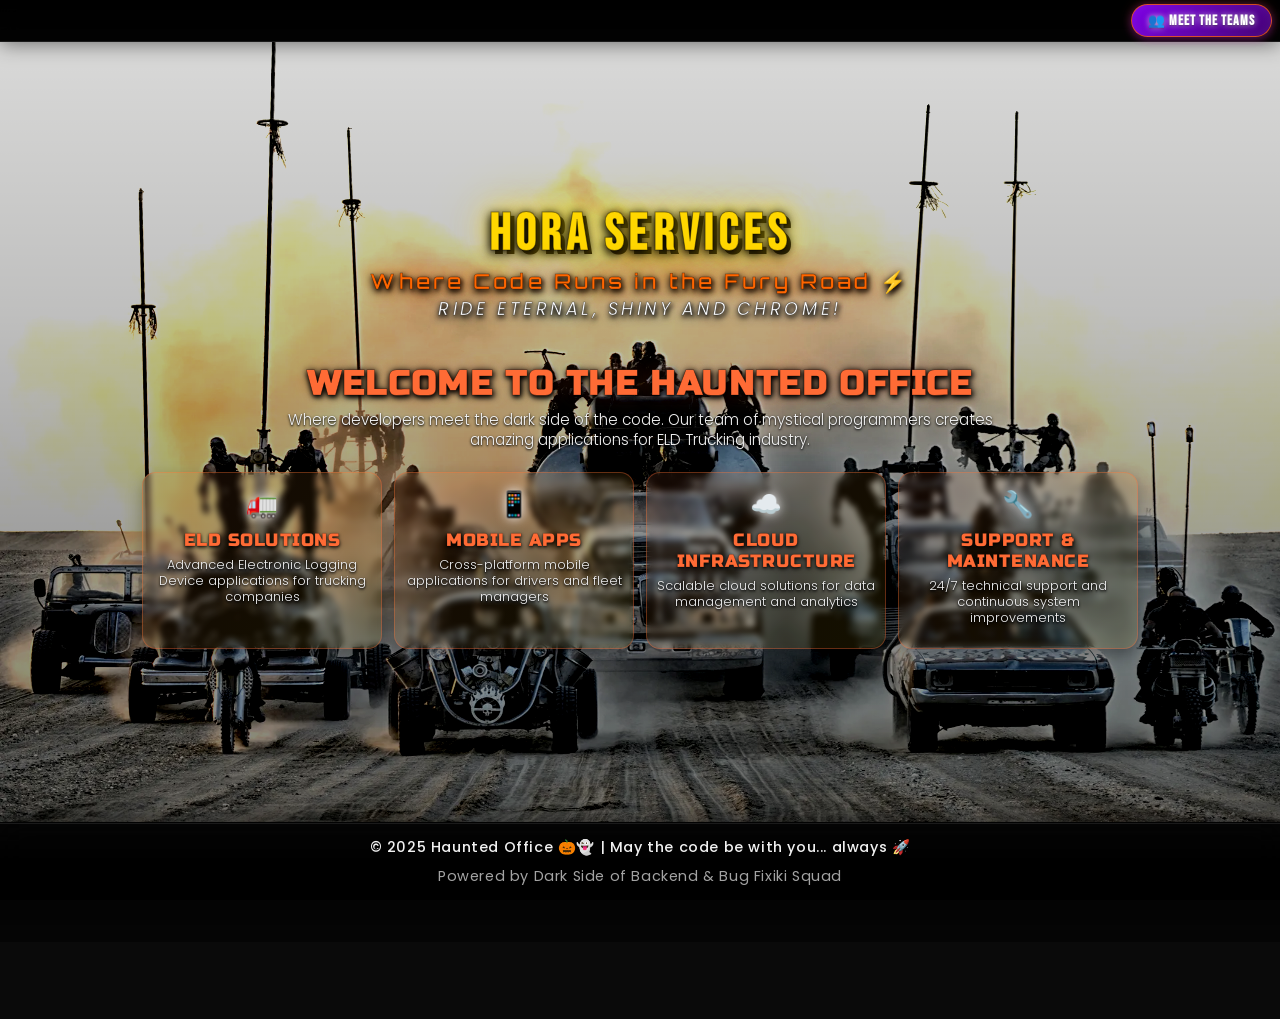
<file: index.html>
<!DOCTYPE html>
<html lang="en">
<head>
  <meta charset="UTF-8">
  <meta name="viewport" content="width=device-width, initial-scale=1.0">
  <meta name="description" content="Haunted Office - Where developers meet the dark side of the code">
  <title>Haunted Office 👻</title>
  <link rel="preconnect" href="https://fonts.googleapis.com">
  <link rel="preconnect" href="https://fonts.gstatic.com" crossorigin>
  <link href="https://fonts.googleapis.com/css2?family=Pirata+One&family=Poppins:wght@300;400;500;600;700;800&family=Bebas+Neue&family=Creepster&family=Orbitron:wght@400;600;700;900&family=Russo+One&display=swap" rel="stylesheet">
  <link rel="stylesheet" href="style.css">
</head>
<body class="home-page">
  <!-- Background Audio - Mad Max Theme -->
  <audio id="backgroundAudio" loop preload="auto">
    <source src="audio/background_audio_1.mp3" type="audio/mpeg">
  </audio>

  <!-- Sticky Header -->
  <header class="sticky-header">
    <nav class="main-navigation" aria-label="Main navigation">
      <a href="teams.html" class="nav-link">👥 Meet the Teams</a>
    </nav>
  </header>

  <!-- Hero Section - Full Screen -->
  <main class="hero-section">
    <div class="hero-overlay"></div>
    <picture class="hero-image">
      <source media="(max-width: 768px)" srcset="images/pages/mad_max_fury_road_768.jpg">
      <source media="(max-width: 1200px)" srcset="images/pages/mad_max_fury_road_1200.webp">
      <img 
        src="images/pages/mad_max_fury_road_1920.webp"
        alt="Mad Max Fury Road - Wasteland scene" 
        loading="eager"
        class="hero-img"
      >
    </picture>
    
    <div class="hero-content-wrapper">
      <div class="hero-content">
        <h1 class="hero-title">HORA SERVICES</h1>
        <p class="hero-subtitle">Where Code Runs in the Fury Road ⚡</p>
        <p class="hero-tagline">RIDE ETERNAL, SHINY AND CHROME!</p>
      </div>

      <!-- Home Page Content - Inside Hero Section -->
      <div class="home-content">
        <div class="welcome-section">
          <h2>Welcome to the Haunted Office</h2>
          <p>Where developers meet the dark side of the code. Our team of mystical programmers creates amazing applications for ELD Trucking industry.</p>
          
          <div class="features-grid">
            <div class="feature-card">
              <div class="feature-icon">🚛</div>
              <h3>ELD Solutions</h3>
              <p>Advanced Electronic Logging Device applications for trucking companies</p>
            </div>
            
            <div class="feature-card">
              <div class="feature-icon">📱</div>
              <h3>Mobile Apps</h3>
              <p>Cross-platform mobile applications for drivers and fleet managers</p>
            </div>
            
            <div class="feature-card">
              <div class="feature-icon">☁️</div>
              <h3>Cloud Infrastructure</h3>
              <p>Scalable cloud solutions for data management and analytics</p>
            </div>
            
            <div class="feature-card">
              <div class="feature-icon">🔧</div>
              <h3>Support & Maintenance</h3>
              <p>24/7 technical support and continuous system improvements</p>
            </div>
          </div>
        </div>
      </div>
    </div>
  </main>

  <footer class="sticky-footer">
    <p>© 2025 Haunted Office 🎃👻 | May the code be with you... always 🚀</p>
    <p style="font-size: 0.9rem; margin-top: 0.5rem;">Powered by Dark Side of Backend & Bug Fixiki Squad</p>
  </footer>

  <script src="utils.js"></script>
  <script src="home.js"></script>
</body>
</html>
</file>
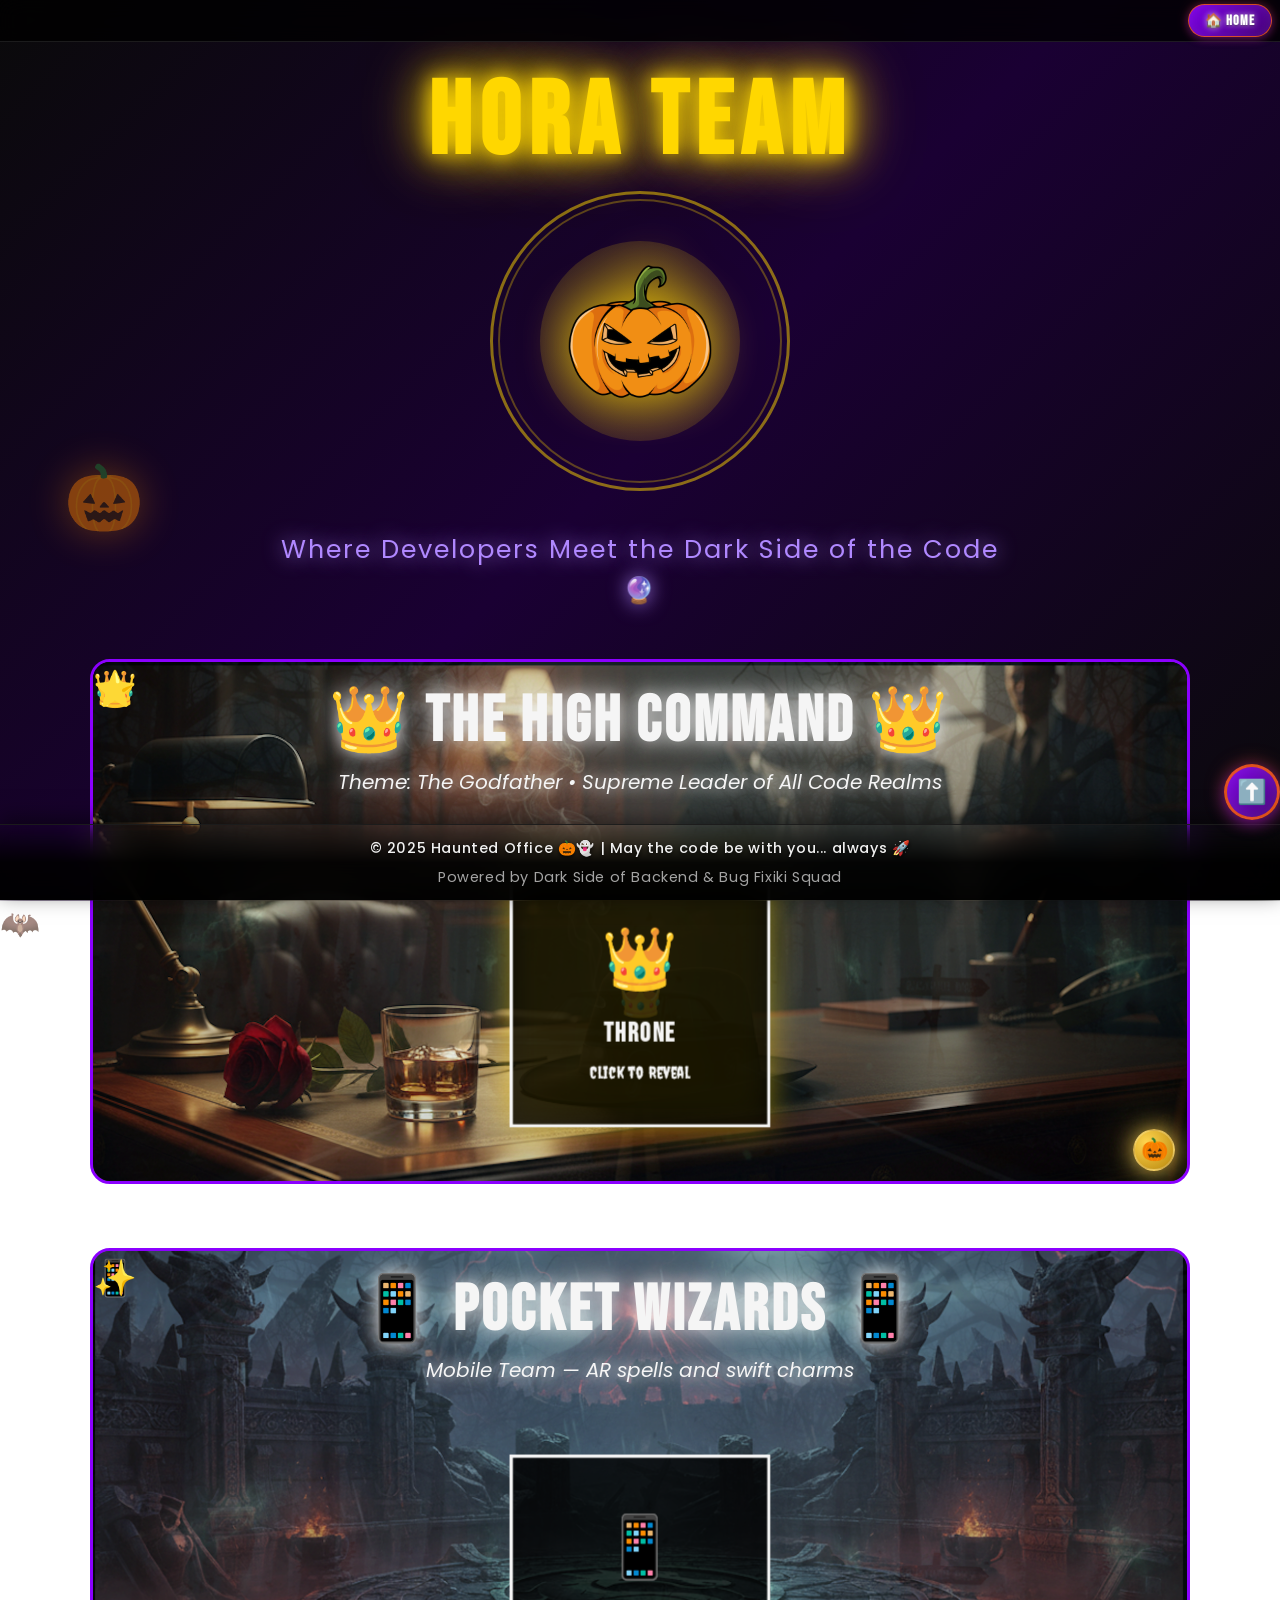
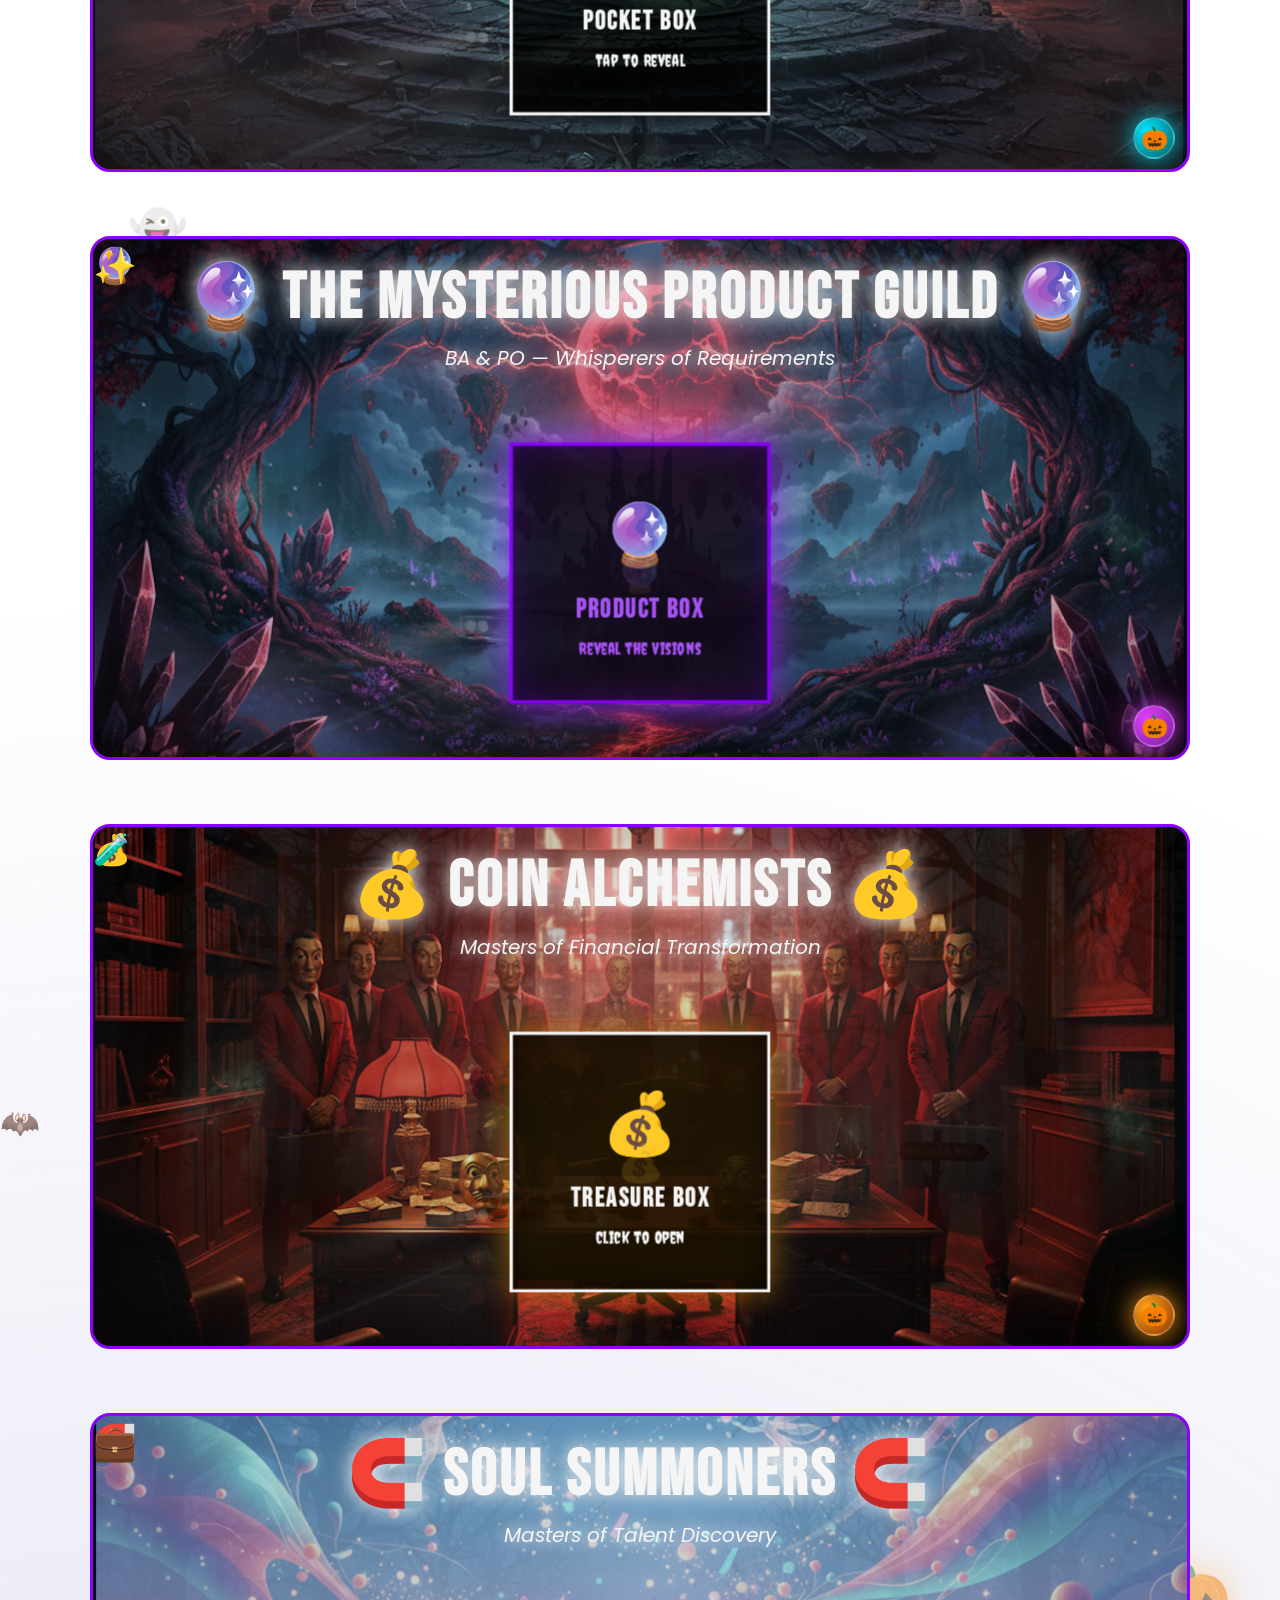
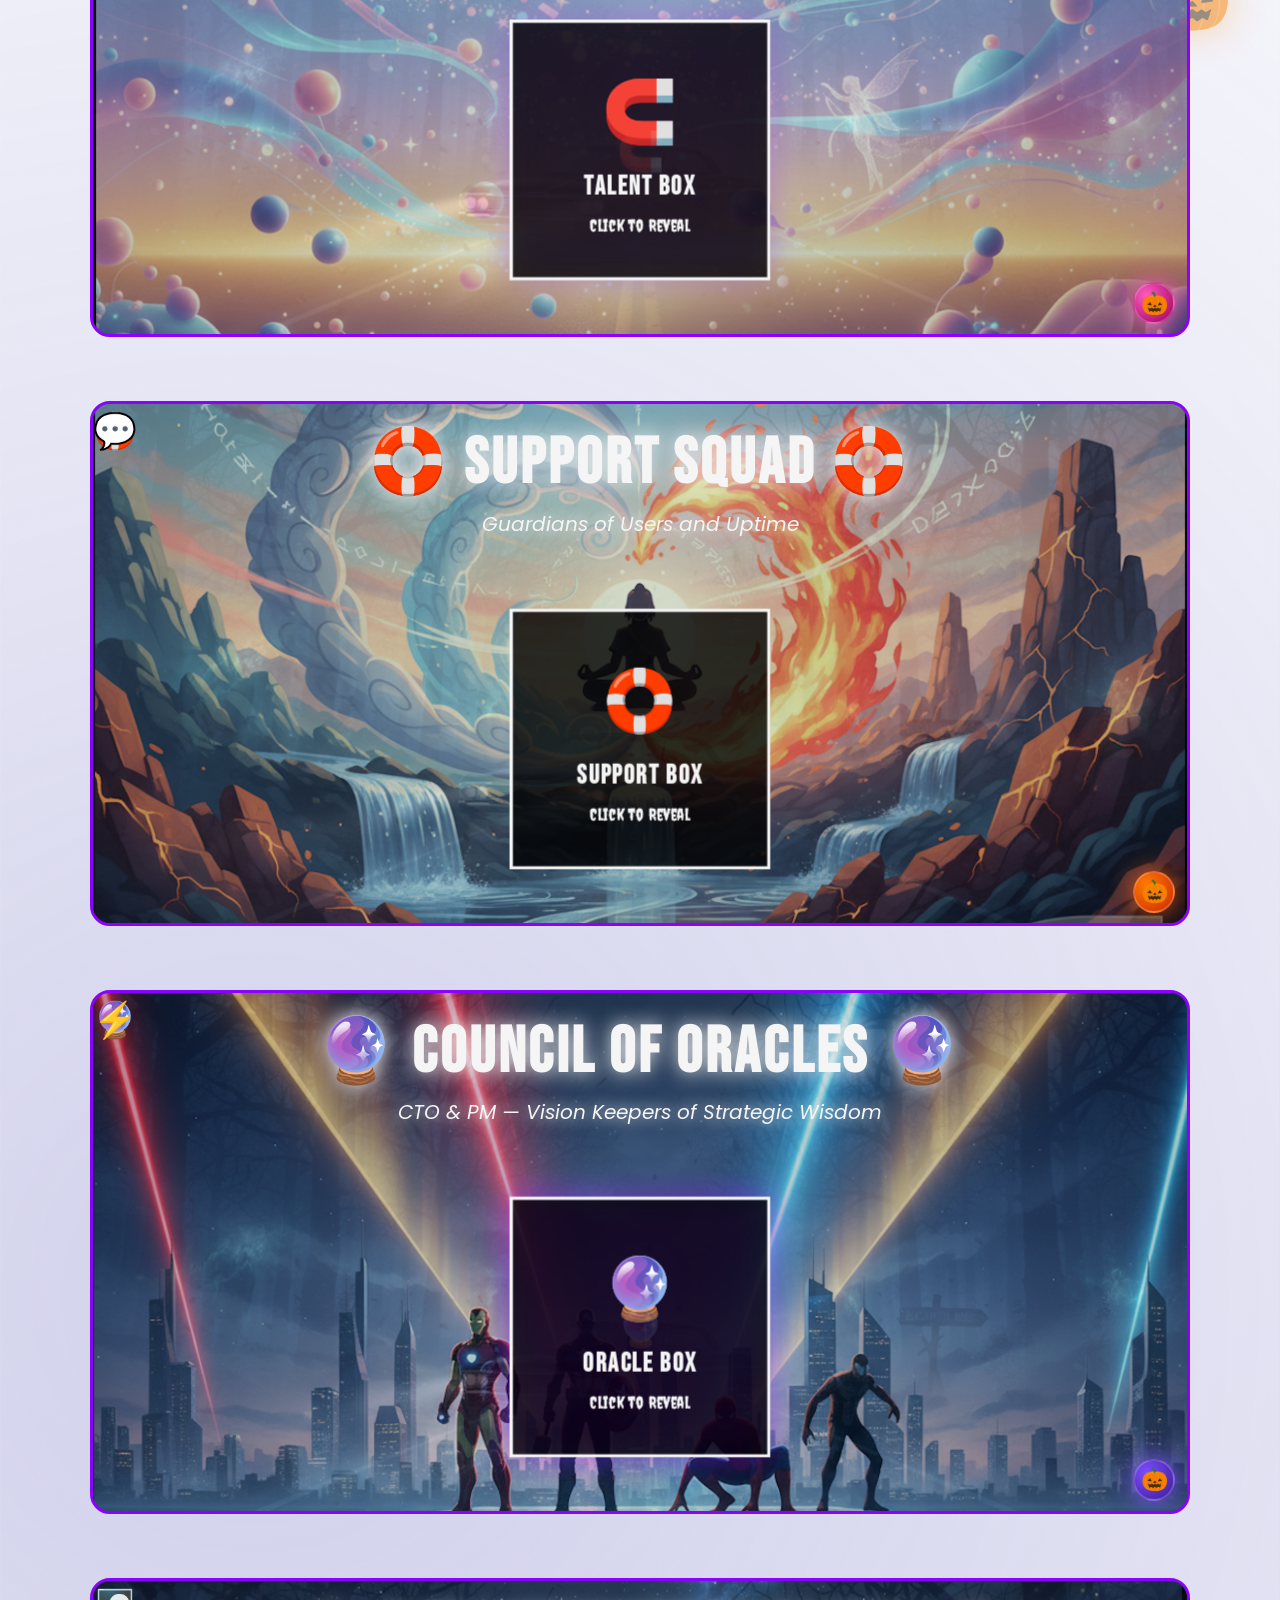
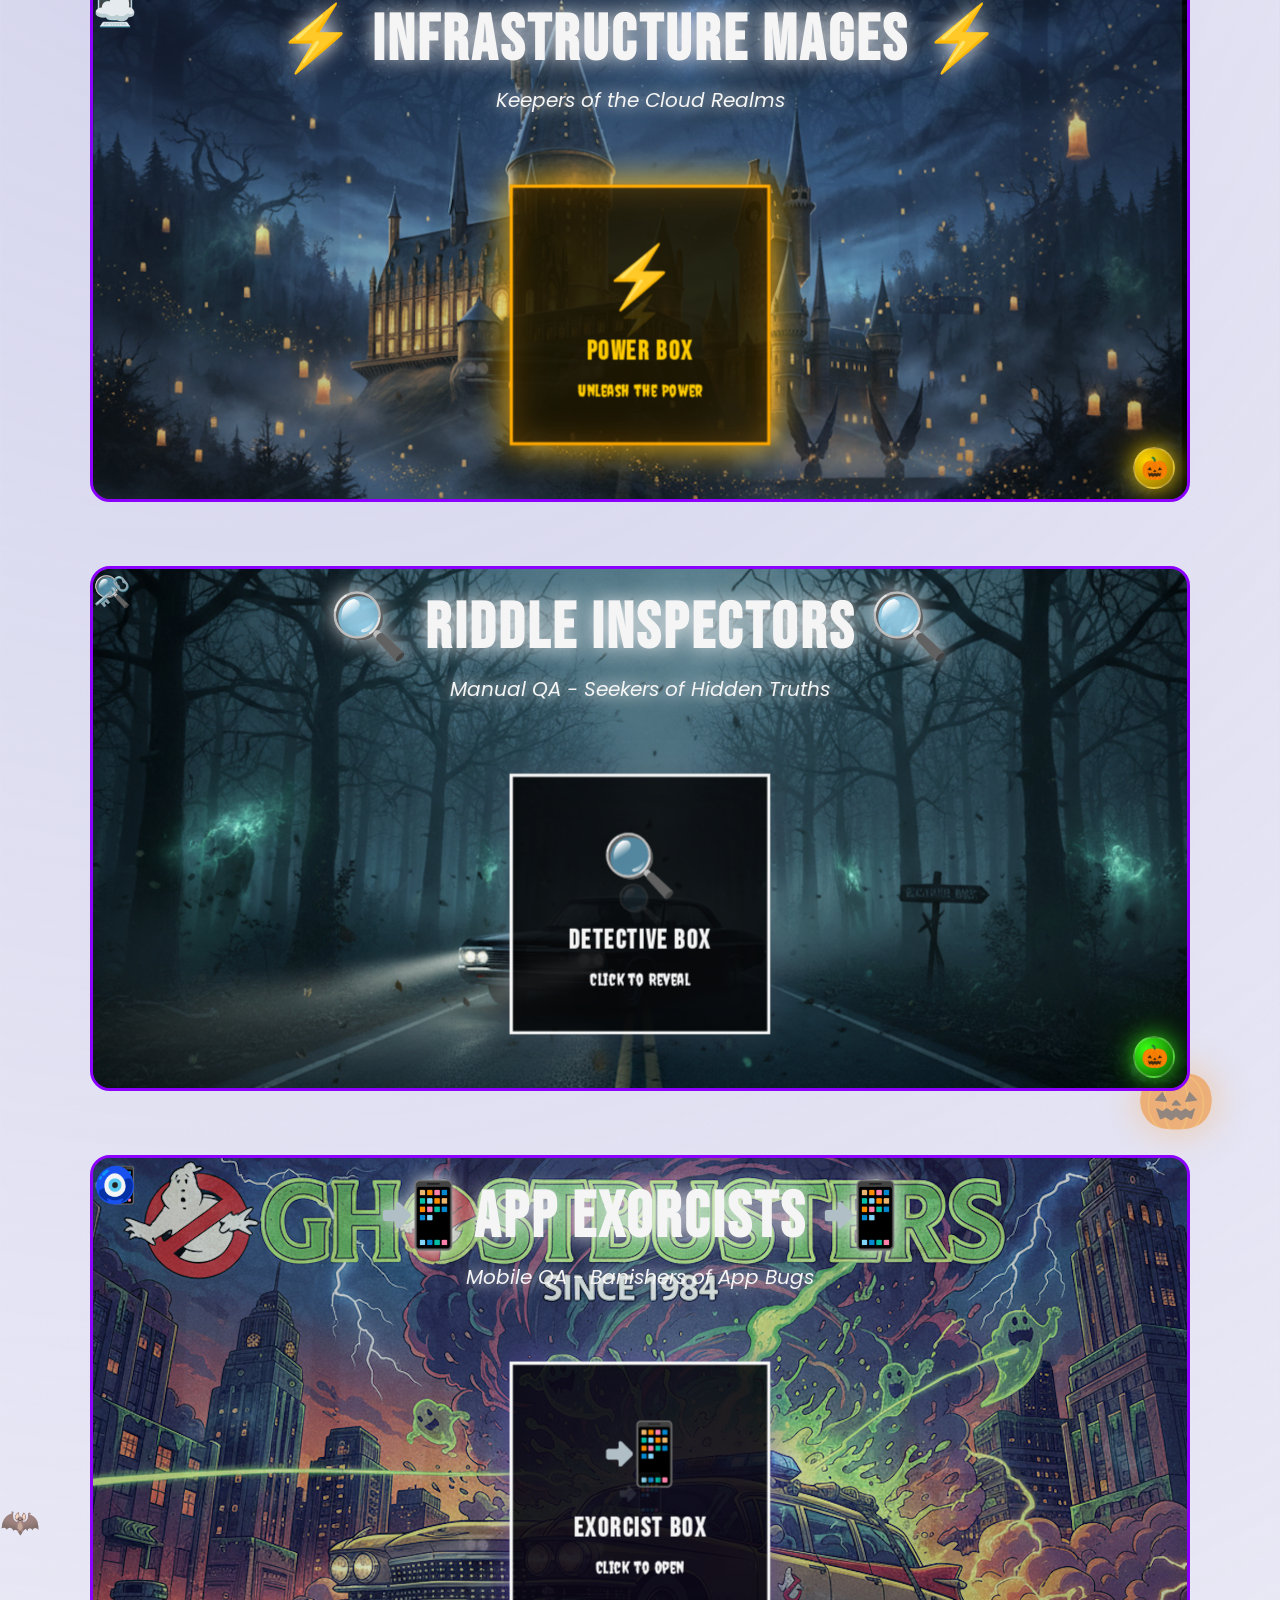
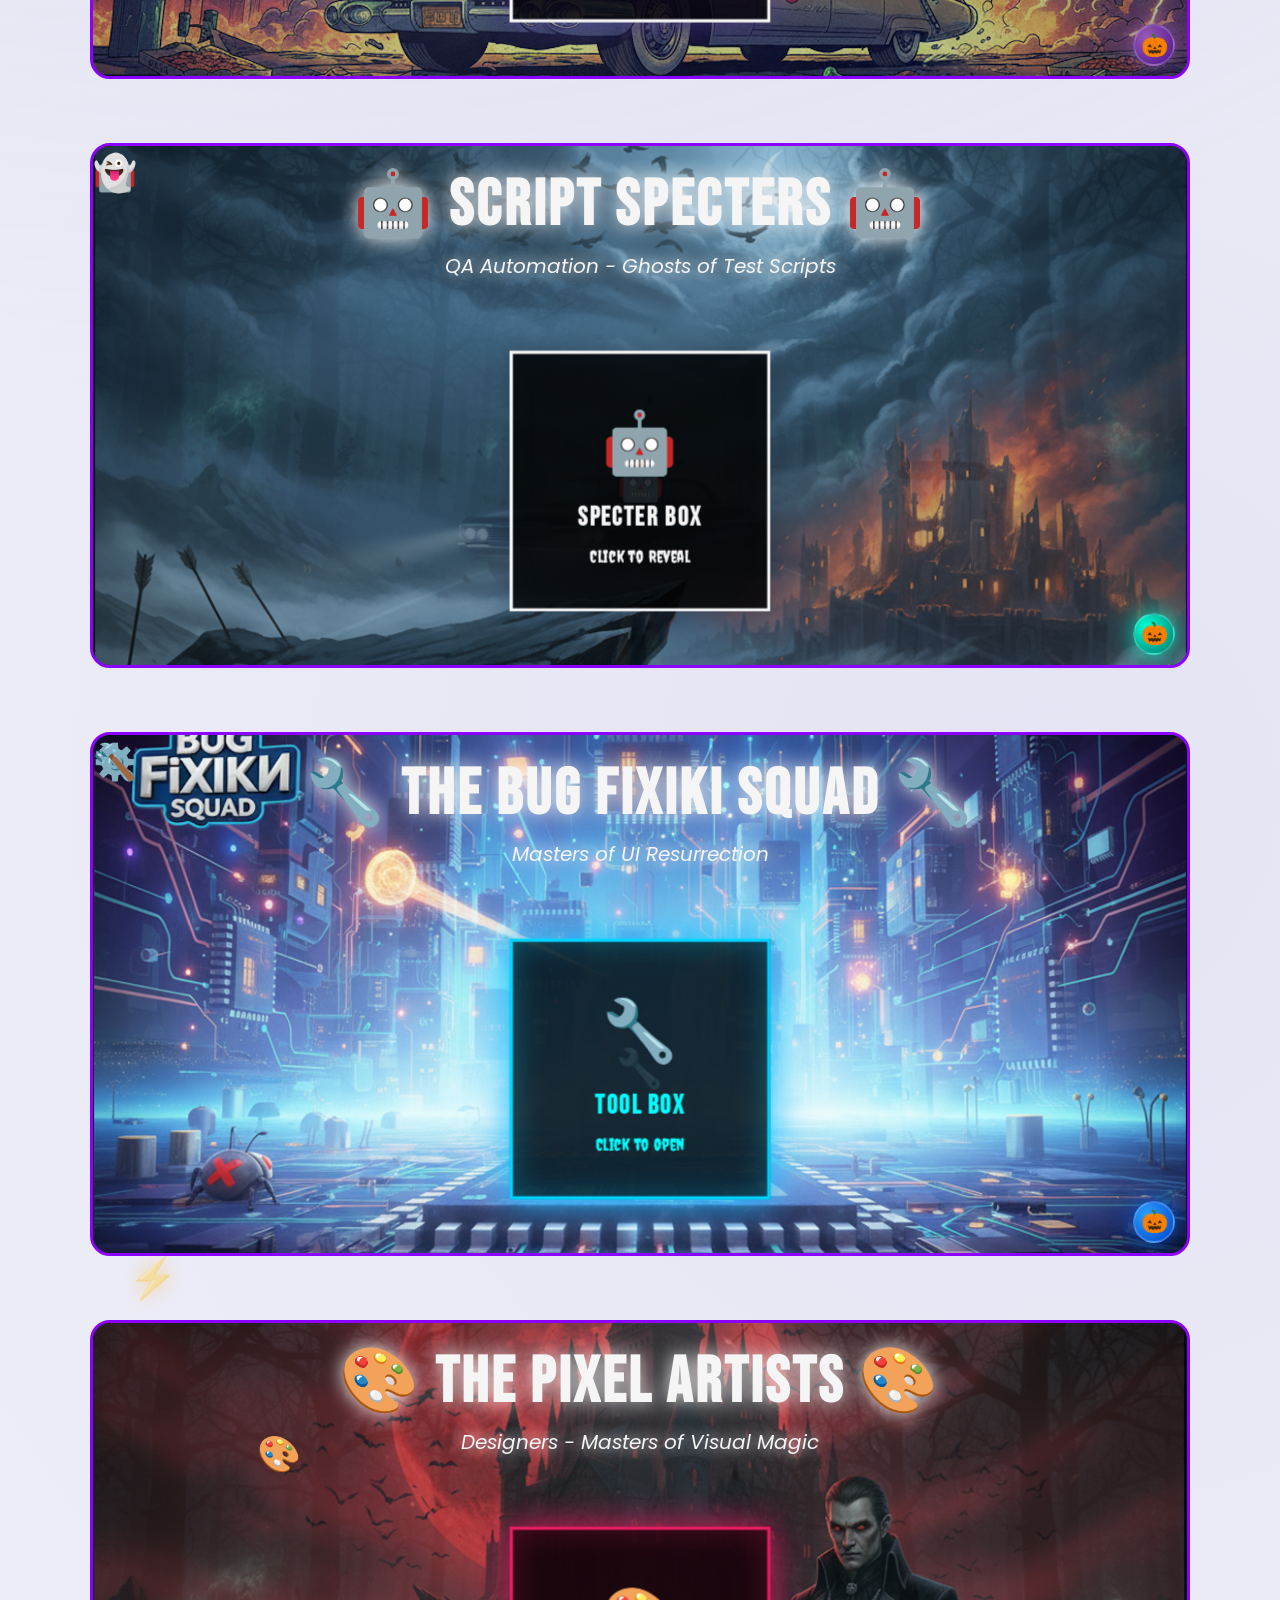
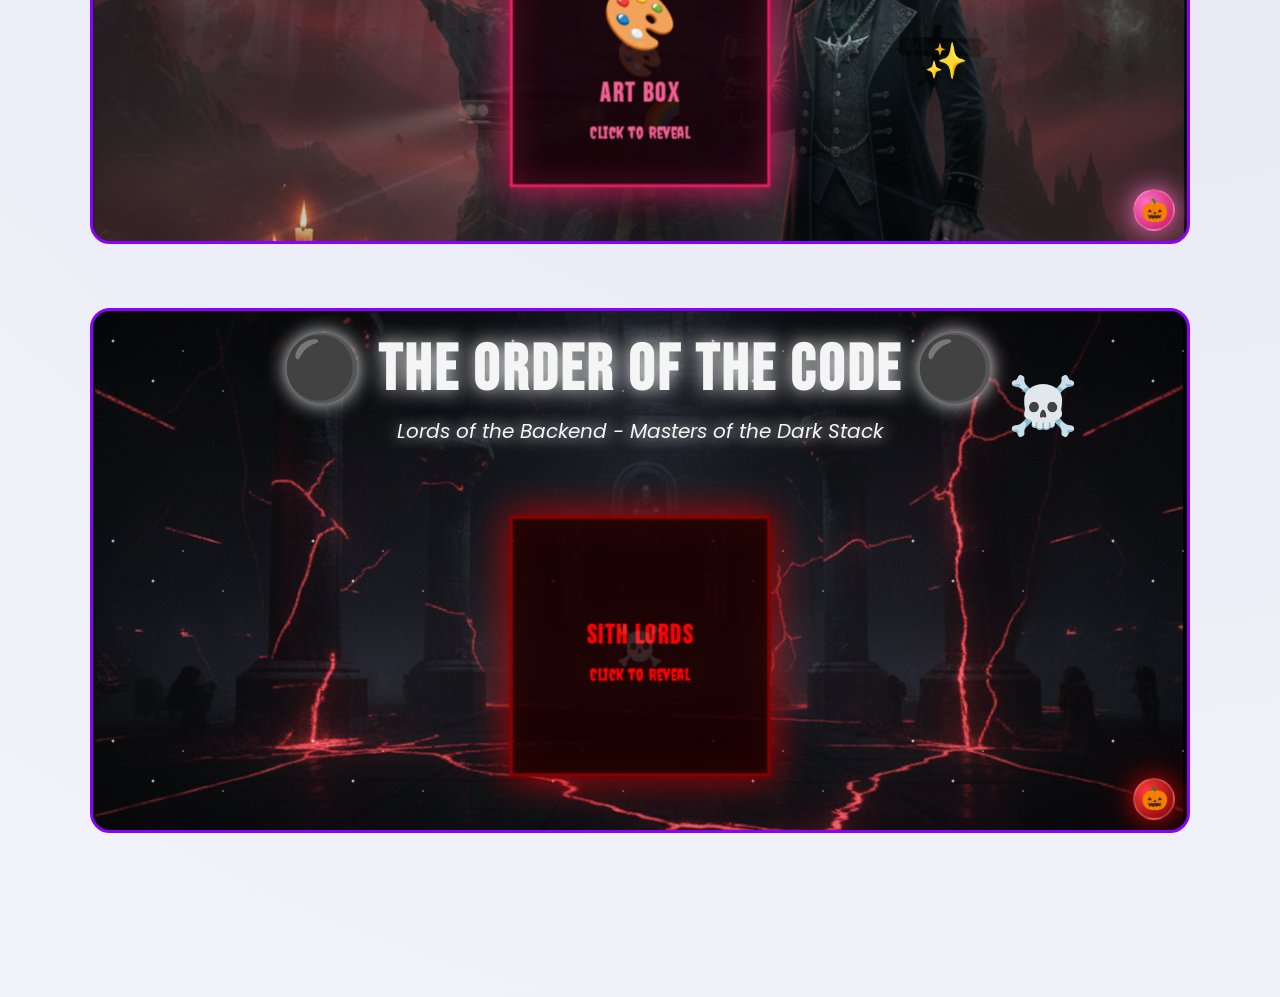
<file: teams.html>
<!DOCTYPE html>
<html lang="en">
<head>
  <meta charset="UTF-8">
  <meta name="viewport" content="width=device-width, initial-scale=1.0">
  <meta name="description" content="Meet the amazing teams at Haunted Office - Where developers meet the dark side of the code">
  <title>Meet the Teams - Haunted Office 👻</title>
  <link rel="preconnect" href="https://fonts.googleapis.com">
  <link rel="preconnect" href="https://fonts.gstatic.com" crossorigin>
  <link href="https://fonts.googleapis.com/css2?family=Pirata+One&family=Poppins:wght@300;400;500;600;700;800&family=Bebas+Neue&family=Creepster&display=swap" rel="stylesheet">
  <link rel="stylesheet" href="style.css">
</head>
<body>
  <!-- Fog Overlay -->
  <div class="fog-overlay"></div>
  
  <!-- Floating Ghosts -->
  <div class="ghost ghost1">👻</div>
  <div class="ghost ghost2">👻</div>
  <div class="ghost ghost3">👻</div>
  
  <!-- Flying Bats -->
  <div class="bat bat1">🦇</div>
  <div class="bat bat2">🦇</div>
  <div class="bat bat3">🦇</div>
  
  <!-- Thematic Floating Elements -->
  <div class="floating-element element1">⭐</div>
  <div class="floating-element element2">🔧</div>
  <div class="floating-element element3">💚</div>
  <div class="floating-element element4">🔮</div>
  <div class="floating-element element5">⚡</div>
  
  <!-- Halloween Pumpkin Background -->
  <div class="pumpkin pumpkin1">🎃</div>
  <div class="pumpkin pumpkin2">🎃</div>
  <div class="pumpkin pumpkin3">🎃</div>
  
  <!-- Background Audio - Halloween Theme -->
  <audio id="backgroundAudio" loop preload="auto">
    <source src="audio/background_audio_2.mp3" type="audio/mpeg">
  </audio>

  <!-- Navigation -->
  <nav class="main-navigation sticky-nav" aria-label="Main navigation">
    <a href="index.html" class="nav-link">🏠 Home</a>
  </nav>

  <!-- Teams Container with Scroll -->
  <div class="teams-container" id="teamsContainer">
    <div class="typewriter-container">
      <h1 id="main-title">Hora Team</h1>
      <div class="team-logo">
        <div class="tower-base">
          <img src="images/halloween-pumpkin-free-svg-file-SvgHeart.Com.png" alt="center" class="center-logo" />
        </div>
        <div class="tower-glow"></div>
        <div class="avengers-ring"></div>
        <div class="halloween-pumpkins"></div>
      </div>
    </div>
    <p id="subtitle">Where Developers Meet the Dark Side of the Code 🔮</p>
    
    <!-- CEO -->
    <section class="team-section" id="ceo-team" data-theme="royal">
      <div class="team-background" data-bg="royal" style="--bg-image: url('images/teams/background_card/qa_magic.png'); background-image: url('images/teams/background_card/seo.png'); background-size: cover; background-position: center; opacity: 1;">
        <div class="royal-crown">👑</div>
        <div class="royal-crown">⭐</div>
      </div>
      <h2 class="team-title">👑 THE HIGH COMMAND 👑</h2>
      <p class="team-subtitle">Theme: The Godfather • Supreme Leader of All Code Realms</p>
      <audio id="royal-bg-audio" loop preload="auto">
        <source src="audio/ceo.mp3" type="audio/mpeg">
      </audio>

      <div class="mystery-box" data-theme="royal" data-animation="royal" data-members='[
        {"name":"THE GODFATHER","nickname":"Don of Hora","role":"CEO • Supreme Commander","power":"Makes offers no one can refuse — strategic, calm, always in control","avatar":"images/teams/seo/bumbu_artur.png","image":"images/teams/seo/bumbu_artur.png"}
      ]'>
        <div class="box-3d" data-state="closed">
          <div class="box-face box-front">
            <div class="box-symbol">👑</div>
            <h3>THRONE</h3>
            <p>Click to Reveal</p>
          </div>
          <div class="box-face box-back"></div>
          <div class="box-face box-left"></div>
          <div class="box-face box-right"></div>
          <div class="box-face box-top">
            <div class="box-lid-symbol">⭐</div>
          </div>
          <div class="box-face box-bottom"></div>
        </div>
        <div class="box-particles"></div>
      </div>
    </section>

    <!-- Mobile Team -->
    <section class="team-section" id="mobile-team" data-theme="mobile">
      <div class="team-background" data-bg="mobile" style="--bg-image: url('images/teams/background_card/qa_magic.png'); background-image: url('images/teams/background_card/dev_mobile.png'); background-size: cover; background-position: center; opacity: 1;">
        <div class="app-icon">📱</div>
        <div class="app-icon">✨</div>
      </div>
      <h2 class="team-title">📱 POCKET WIZARDS 📱</h2>
      <p class="team-subtitle">Mobile Team — AR spells and swift charms</p>
      <audio id="mobile-bg-audio" loop preload="auto">
        <source src="audio/mobile_dev.mp3" type="audio/mpeg">
      </audio>
      
      <div class="mystery-box" data-theme="mobile" data-animation="tools" data-members='[
        {"name":"CONSTANTIN CRISMARI","nickname":"The Pocket Archmage","role":"Mobile Lead","power":"Freeze bugs in their Jira boards and shatter errors with chilling precision","avatar":"images/teams/dev_mobile/crismari_constantin.png","image":"images/teams/dev_mobile/crismari_constantin.png"},
        {"name":"MIHAI CIUBOTARU","nickname":"Touch Sorcerer","role":"Mobile Dev","power":"Burn every mess in code with 5 minutes before release","avatar":"images/teams/dev_mobile/ciubotaru_mihai.png","image":"images/teams/dev_mobile/ciubotaru_mihai.png"},
        {"name":"CRISTIAN POTINGA","nickname":"FPS Enchanter","role":"Mobile Dev","power":"Runs faster than enemies find him — fixing bugs with a jump and a spin","avatar":"images/teams/dev_mobile/potinga_cristian.png","image":"images/teams/dev_mobile/potinga_cristian.png"}
      ]'>
        <div class="box-3d" data-state="closed">
          <div class="box-face box-front">
            <div class="box-symbol">📱</div>
            <h3>POCKET BOX</h3>
            <p>Tap to Reveal</p>
          </div>
          <div class="box-face box-back"></div>
          <div class="box-face box-left"></div>
          <div class="box-face box-right"></div>
          <div class="box-face box-top">
            <div class="box-lid-symbol">✨</div>
          </div>
          <div class="box-face box-bottom"></div>
        </div>
        <div class="box-particles"></div>
      </div>
    </section>

    <!-- BA & PO — Mysterius Squad -->
    <section class="team-section" id="product-team" data-theme="mystics">
      <div class="team-background" data-bg="mystics" style="--bg-image: url('images/teams/background_card/qa_magic.png'); background-image: url('images/teams/background_card/ba.png'); background-size: cover; background-position: center; opacity: 1;">
        <div class="crystal-ball">🔮</div>
        <div class="crystal-ball">✨</div>
      </div>
      <h2 class="team-title">🔮 THE MYSTERIOUS PRODUCT GUILD 🔮</h2>
      <p class="team-subtitle">BA & PO — Whisperers of Requirements</p>
      <audio id="mystics-bg-audio" loop preload="auto">
        <source src="audio/ba.mp3" type="audio/mpeg">
      </audio>
      
      <div class="mystery-box" data-theme="mystics" data-animation="magic" data-members='[
        {"name":"ALEXANDRINA REABOI","nickname":"Vision Oracle","role":"PO / Requirement Oracle","power":"She foresees client needs and make complex business spells to guide the team to success","avatar":"images/teams/ba/reaboi_alexandrina.png","image":"images/teams/ba/reaboi_alexandrina.png"},
        {"name":"ALEXANDRA ZUENCO","nickname":"Scope Witch","role":"PO / Priority Enchantress","power":"Charming and sacrastic, she breaks down business processes every time she wants","avatar":"images/teams/ba/zuenco_alexandra.png","image":"images/teams/ba/zuenco_alexandra.png"},
        {"name":"ANTON ZHILIN","nickname":"BA Scribe","role":"BA / Keeper of Acceptance Criteria","power":"A magic who clears tangled requirements with precision, bringing clarity and order to the project chaos","avatar":"images/teams/ba/zhilin_anton.png","image":"images/teams/ba/zhilin_anton.png"}
      ]'>
        <div class="box-3d" data-state="closed">
          <div class="box-face box-front">
            <div class="box-symbol">🔮</div>
            <h3>PRODUCT BOX</h3>
            <p>Reveal the Visions</p>
          </div>
          <div class="box-face box-back"></div>
          <div class="box-face box-left"></div>
          <div class="box-face box-right"></div>
          <div class="box-face box-top">
            <div class="box-lid-symbol">✨</div>
          </div>
          <div class="box-face box-bottom"></div>
        </div>
        <div class="box-particles"></div>
      </div>
    </section>

    <!-- Finance Department -->
    <section class="team-section" id="finance-team" data-theme="alchemy">
      <div class="team-background" data-bg="alchemy" style="--bg-image: url('images/teams/background_card/qa_magic.png'); background-image: url('images/teams/background_card/finance.png'); background-size: cover; background-position: center; opacity: 1;">
        <div class="coin-icon">💰</div>
        <div class="coin-icon">🧪</div>
      </div>
      <h2 class="team-title">💰 COIN ALCHEMISTS 💰</h2>
      <p class="team-subtitle">Masters of Financial Transformation</p>
      <audio id="alchemy-bg-audio" loop preload="auto">
        <source src="audio/finance.mp3" type="audio/mpeg">
      </audio>
      
      <div class="mystery-box" data-theme="alchemy" data-animation="magic" data-members='[
        {"name":"ZINAIDA BUMBU","nickname":"Coin Summoner","role":"Finance Lead / Alchemy Master","power":"Masterminds of plans and numbers, always ready to execute the perfect heist on targets","avatar":"images/teams/finance/bumbu_zinaida.png","image":"images/teams/finance/bumbu_zinaida.png"},
        {"name":"VICTORIA NISTORICA","nickname":"Ledger Witch","role":"Accountant / Number Sorceress","power":"The cardinal behind every financial move, ensuring the numbers never lie and the plan always stays on track","avatar":"images/teams/finance/victoria.png","image":"images/teams/finance/victoria.png"}
      ]'>
        <div class="box-3d" data-state="closed">
          <div class="box-face box-front">
            <div class="box-symbol">💰</div>
            <h3>TREASURE BOX</h3>
            <p>Click to Open</p>
          </div>
          <div class="box-face box-back"></div>
          <div class="box-face box-left"></div>
          <div class="box-face box-right"></div>
          <div class="box-face box-top">
            <div class="box-lid-symbol">🧪</div>
          </div>
          <div class="box-face box-bottom"></div>
        </div>
        <div class="box-particles"></div>
      </div>
    </section>

    <!-- HR Department -->
    <section class="team-section" id="hr-team" data-theme="recruiter">
      <div class="team-background" data-bg="recruiter" style="--bg-image: url('images/teams/background_card/qa_magic.png'); background-image: url('images/teams/background_card/hr.png'); background-size: cover; background-position: center; opacity: 1;">
        <div class="talent-icon">🧲</div>
        <div class="talent-icon">💼</div>
      </div>
      <h2 class="team-title">🧲 SOUL SUMMONERS 🧲</h2>
      <p class="team-subtitle">Masters of Talent Discovery</p>
      <audio id="recruiter-bg-audio" loop preload="auto">
        <source src="audio/hr.mp3" type="audio/mpeg">
      </audio>
      
      <div class="mystery-box" data-theme="recruiter" data-animation="tools" data-members='[
        {"name":"SORINA PUȘCAȘ","nickname":"Soul Catcher","role":"HR Manager / Talent Summoner","power":"Casting charming spells to attract top talent and keep the team’s energy in shape","avatar":"images/teams/hr/puscas_sorina.png","image":"images/teams/hr/puscas_sorina.png"}
      ]'>
        <div class="box-3d" data-state="closed">
          <div class="box-face box-front">
            <div class="box-symbol">🧲</div>
            <h3>TALENT BOX</h3>
            <p>Click to Reveal</p>
          </div>
          <div class="box-face box-back"></div>
          <div class="box-face box-left"></div>
          <div class="box-face box-right"></div>
          <div class="box-face box-top">
            <div class="box-lid-symbol">💼</div>
          </div>
          <div class="box-face box-bottom"></div>
        </div>
        <div class="box-particles"></div>
      </div>
    </section>

    <!-- Support Department -->
    <section class="team-section" id="support-team" data-theme="support">
      <div class="team-background" data-bg="support" style="--bg-image: url('images/teams/background_card/qa_magic.png'); background-image: url('images/teams/background_card/support.png'); background-size: cover; background-position: center; opacity: 1;">
        <div class="talent-icon">🛟</div>
        <div class="talent-icon">💬</div>
      </div>
      <h2 class="team-title">🛟 SUPPORT SQUAD 🛟</h2>
      <p class="team-subtitle">Guardians of Users and Uptime</p>
      <audio id="support-bg-audio" loop preload="auto">
        <source src="audio/support.mp3" type="audio/mpeg">
      </audio>
      
      <div class="mystery-box" data-theme="support" data-animation="tools" data-members='[
        {"name":"ALEXANDRU TITORENCO","nickname":"Support Sentinel","role":"Support / Customer Care","power":"Mastering all four elements, he masters all aspects to unite stakeholders and navigate challenges","avatar":"images/teams/support/titorenco_alexandru.png","image":"images/teams/support/titorenco_alexandru.png"}
      ]'>
        <div class="box-3d" data-state="closed">
          <div class="box-face box-front">
            <div class="box-symbol">🛟</div>
            <h3>SUPPORT BOX</h3>
            <p>Click to Reveal</p>
          </div>
          <div class="box-face box-back"></div>
          <div class="box-face box-left"></div>
          <div class="box-face box-right"></div>
          <div class="box-face box-top">
            <div class="box-lid-symbol">💬</div>
          </div>
          <div class="box-face box-bottom"></div>
        </div>
        <div class="box-particles"></div>
      </div>
    </section>

    <!-- Board Team -->
    <section class="team-section" id="board-team" data-theme="oracle">
      <div class="team-background" data-bg="oracle" style="--bg-image: url('images/teams/background_card/qa_magic.png'); background-image: url('images/teams/background_card/cto_pm.png'); background-size: cover; background-position: center; opacity: 1;">
        <div class="oracle-icon">🔮</div>
        <div class="oracle-icon">⚡</div>
      </div>
      <h2 class="team-title">🔮 COUNCIL OF ORACLES 🔮</h2>
      <p class="team-subtitle">CTO & PM — Vision Keepers of Strategic Wisdom</p>
      <audio id="oracle-bg-audio" loop preload="auto">
        <source src="audio/cto_pm.mp3" type="audio/mpeg">
      </audio>
      
      <div class="mystery-box" data-theme="oracle" data-animation="magic" data-members='[
        {"name":"VLADISLAV ZLATIN","nickname":"CTO Oracle","role":"CTO / Archmage of Architecture","power":"The genius behind the tech and tough architectural armor","avatar":"images/teams/cto/zlatin_vladislav.png","image":"images/teams/cto/zlatin_vladislav.png"},
        {"name":"DMITRI IURCO","nickname":"PM Seer","role":"PM / Keeper of Roadmaps","power":"Leader who strategizes every mission and keeps the team united through every battle","avatar":"images/teams/pm/iurco_dmitri.png","image":"images/teams/pm/iurco_dmitri.png"}
      ]'>
        <div class="box-3d" data-state="closed">
          <div class="box-face box-front">
            <div class="box-symbol">🔮</div>
            <h3>ORACLE BOX</h3>
            <p>Click to Reveal</p>
          </div>
          <div class="box-face box-back"></div>
          <div class="box-face box-left"></div>
          <div class="box-face box-right"></div>
          <div class="box-face box-top">
            <div class="box-lid-symbol">⚡</div>
          </div>
          <div class="box-face box-bottom"></div>
        </div>
        <div class="box-particles"></div>
      </div>
    </section>

    <!-- DevOps Division -->
    <section class="team-section" id="devops-team" data-theme="infra">
      <div class="team-background" data-bg="infra" style="--bg-image: url('images/teams/background_card/qa_magic.png'); background-image: url('images/teams/background_card/ops.png'); background-size: cover; background-position: center; opacity: 1;">
        <div class="server-icon">🖥️</div>
        <div class="server-icon">☁️</div>
      </div>
      <h2 class="team-title">⚡ INFRASTRUCTURE MAGES ⚡</h2>
      <p class="team-subtitle">Keepers of the Cloud Realms</p>
          <audio id="infra-bg-audio" loop preload="auto">
            <source src="audio/ops.mp3" type="audio/mpeg">
          </audio>
      
      <div class="mystery-box" data-theme="infra" data-animation="power" data-members='[
        {"name":"EUGEN BRAGA","nickname":"Cloud Mage","role":"DevOps Lead","power":"On business days, keeps the server alive; on weekends, fights Voldemort","avatar":"images/teams/ops/braga_eugeniu.png","image":"images/teams/ops/braga_eugeniu.png"},
        {"name":"MAXIM CRAVȚOV","nickname":"Server Wizard","role":"DevOps","power":"Deploys updates with the speed of a Firebolt, evading bugs as if they were Dementors","avatar":"images/teams/ops/cravtov_maxim.png","image":"images/teams/ops/cravtov_maxim.png"},
        {"name":"CORNELIU CIUREA","nickname":"Infrastructure Sorcerer","role":"DevOps","power":"Keeps the magical cloud secure behind invisible shields","avatar":"images/teams/ops/ciurea_corneliu.png","image":"images/teams/ops/ciurea_corneliu.png"}
      ]'>
        <div class="box-3d" data-state="closed">
          <div class="box-face box-front">
            <div class="box-symbol">⚡</div>
            <h3>POWER BOX</h3>
            <p>Unleash the Power</p>
          </div>
          <div class="box-face box-back"></div>
          <div class="box-face box-left"></div>
          <div class="box-face box-right"></div>
          <div class="box-face box-top">
            <div class="box-lid-symbol">☁️</div>
          </div>
          <div class="box-face box-bottom"></div>
        </div>
        <div class="box-particles"></div>
      </div>
    </section>

    <!-- QA Division - Manual -->
    <section class="team-section" id="qa-manual-team" data-theme="detective">
      <div class="team-background" data-bg="detective" style="--bg-image: url('images/teams/background_card/qa_magic.png'); background-image: url('images/teams/background_card/qa_magic.png'); background-size: cover; background-position: center; opacity: 1;">
        <div class="magnifier-icon">🔍</div>
        <div class="magnifier-icon">🗝️</div>
      </div>
      <h2 class="team-title">🔍 RIDDLE INSPECTORS 🔍</h2>
      <p class="team-subtitle">Manual QA - Seekers of Hidden Truths</p>
      <audio id="detective-bg-audio" loop preload="auto">
        <source src="audio/qa_magic.mp3" type="audio/mpeg">
      </audio>
      
      <div class="mystery-box" data-theme="detective" data-animation="matrix" data-members='[
        {"name":"ANDREI CEBOTARI","nickname":"Bug Detective","role":"QA Manual","power":"Faces spooky bugs without fear… because nothing surprises him after releases on Fridays","avatar":"images/teams/qa_magic/cebotari_andrei.png","image":"images/teams/qa_magic/cebotari_andrei.png"},
        {"name":"NIKITA TABAC","nickname":"Mystery Solver","role":"QA Manual","power":"Wears a garlic necklace to keep away not vampires but regression bugs","avatar":"images/teams/qa_magic/tabac_nichita.png","image":"images/teams/qa_magic/tabac_nichita.png"},
        {"name":"DENIS NICULA","nickname":"Truth Seeker","role":"QA Manual","power":"Debugs with silver and holy water — no bug survives the exorcism","avatar":"images/teams/qa_magic/nicula_denis.png","image":"images/teams/qa_magic/nicula_denis.png"}
      ]'>
        <div class="box-3d" data-state="closed">
          <div class="box-face box-front">
            <div class="box-symbol">🔍</div>
            <h3>DETECTIVE BOX</h3>
            <p>Click to Reveal</p>
          </div>
          <div class="box-face box-back"></div>
          <div class="box-face box-left"></div>
          <div class="box-face box-right"></div>
          <div class="box-face box-top">
            <div class="box-lid-symbol">🗝️</div>
          </div>
          <div class="box-face box-bottom"></div>
        </div>
        <div class="box-particles"></div>
      </div>
    </section>

    <!-- QA Division - Mobile -->
    <section class="team-section" id="qa-mobile-team" data-theme="exorcist">
      <div class="team-background" data-bg="exorcist" style="--bg-image: url('images/teams/background_card/qa_magic.png'); background-image: url('images/teams/background_card/qa_mobile.png'); background-size: cover; background-position: center; opacity: 1;">
        <div class="app-icon">📲</div>
        <div class="app-icon">🧿</div>
      </div>
      <h2 class="team-title">📲 APP EXORCISTS 📲</h2>
      <p class="team-subtitle">Mobile QA - Banishers of App Bugs</p>
      <audio id="exorcist-bg-audio" loop preload="auto">
        <source src="audio/mobile_qa.mp3" type="audio/mpeg">
      </audio>
      
      <div class="mystery-box" data-theme="exorcist" data-animation="tools" data-members='[
        {"name":"ROȘCA CRISTIAN","nickname":"App Purifier","role":"QA Mobile","power":"Swings the pack to fight sneaky bugs and haunt them","avatar":"images/teams/qa_mobile/rosca_cristian.png","image":"images/teams/qa_mobile/rosca_cristian.png"},
        {"name":"ALEX BURACINSCHI","nickname":"Bug Banishment Master","role":"QA Mobile","power":"No ghost or glitch can hide from her testing guns","avatar":"images/teams/qa_mobile/buracinschi_alex.png","image":"images/teams/qa_mobile/buracinschi_alex.png"},
        {"name":"DOINA SERETEINEAN","nickname":"App Guardian","role":"QA Mobile","power":"Catches bugs like ectoplasm, leaving the app ghost-free and ready to impress","avatar":"images/teams/qa_mobile/seretinean_doina.png","image":"images/teams/qa_mobile/seretinean_doina.png"}
      ]'>
        <div class="box-3d" data-state="closed">
          <div class="box-face box-front">
            <div class="box-symbol">📲</div>
            <h3>EXORCIST BOX</h3>
            <p>Click to Open</p>
          </div>
          <div class="box-face box-back"></div>
          <div class="box-face box-left"></div>
          <div class="box-face box-right"></div>
          <div class="box-face box-top">
            <div class="box-lid-symbol">🧿</div>
          </div>
          <div class="box-face box-bottom"></div>
        </div>
        <div class="box-particles"></div>
      </div>
    </section>

    <!-- QA Division - Automation -->
    <section class="team-section" id="qa-automation-team" data-theme="specter">
      <div class="team-background" data-bg="specter" style="--bg-image: url('images/teams/background_card/qa_magic.png'); background-image: url('images/teams/background_card/automation.png'); background-size: cover; background-position: center; opacity: 1;">
        <div class="specter-icon">🤖</div>
        <div class="specter-icon">👻</div>
      </div>
      <h2 class="team-title">🤖 SCRIPT SPECTERS 🤖</h2>
      <p class="team-subtitle">QA Automation - Ghosts of Test Scripts</p>
      <audio id="specter-bg-audio" loop preload="auto">
        <source src="audio/automation.mp3" type="audio/mpeg">
      </audio>
      
      <div class="mystery-box" data-theme="specter" data-animation="matrix" data-members='[
        {"name":"ADRIAN ANTONOV","nickname":"Script Ghost","role":"QA Automation","power":"Like a true Witcher, he hunts down the most elusive bugs with deadly accuracy","avatar":"images/teams/automation/antonov_adrian.jpg","image":"images/teams/automation/antonov_adrian.jpg"}
      ]'>
        <div class="box-3d" data-state="closed">
          <div class="box-face box-front">
            <div class="box-symbol">🤖</div>
            <h3>SPECTER BOX</h3>
            <p>Click to Reveal</p>
          </div>
          <div class="box-face box-back"></div>
          <div class="box-face box-left"></div>
          <div class="box-face box-right"></div>
          <div class="box-face box-top">
            <div class="box-lid-symbol">👻</div>
        </div>
          <div class="box-face box-bottom"></div>
        </div>
        <div class="box-particles"></div>
      </div>
    </section>

    <!-- Frontend Team - FIXIKI -->
    <section class="team-section" id="frontend-team" data-theme="fixiki">
      <div class="team-background" data-bg="fixiki" style="--bg-image: url('images/teams/background_card/fixiki.png'); background-image: url('images/teams/background_card/fixiki.png'); background-size: cover; background-position: center; opacity: 1;">
        <div class="tool-float">🔧</div>
        <div class="tool-float">⚙️</div>
        <div class="tool-float">🔨</div>
      </div>
      <h2 class="team-title">🔧 THE BUG FIXIKI SQUAD 🔧</h2>
      <p class="team-subtitle">Masters of UI Resurrection</p>
          <audio id="fixiki-bg-audio" loop preload="auto">
            <source src="audio/front_team.mp3" type="audio/mpeg">
          </audio>
      
      <!-- 3D Box -->
      <div class="mystery-box" data-theme="fixiki" data-animation="tools" data-members='[
        {"name":"MIHAI CHISTOL","nickname":"UI Fixik","role":"Frontend","power":"The real Fixiki of the team, magically fixing pixels faster than you can say broken UI!","avatar":"images/teams/frontend_magic/chistol_mihai.png","image":"images/teams/frontend_magic/chistol_mihai.png"},
        {"name":"SERGHEI FILIPOPOLSKI","nickname":"Code Fixik","role":"Frontend","power":"If something on the page is broken, he says, I’ll Fixiki that in a few stepsiki!","avatar":"images/teams/frontend_magic/filipopolski_serghei.png","image":"images/teams/frontend_magic/filipopolski_serghei.png"},
        {"name":"IVAN CHELEȘ","nickname":"Style Fixik","role":"Frontend","power":"Arranges layout issues even faster than Papus can fix a washing machine","avatar":"images/teams/frontend_magic/cheles_ivan.png","image":"images/teams/frontend_magic/cheles_ivan.png"}
      ]'>
        <div class="box-3d" data-state="closed">
          <div class="box-face box-front">
            <div class="box-symbol">🔧</div>
            <h3>TOOL BOX</h3>
            <p>Click to Open</p>
          </div>
          <div class="box-face box-back"></div>
          <div class="box-face box-left"></div>
          <div class="box-face box-right"></div>
          <div class="box-face box-top">
            <div class="box-lid-symbol">⚙️</div>
        </div>
          <div class="box-face box-bottom"></div>
        </div>
        <div class="box-particles"></div>
      </div>
    </section>

    <!-- Design Team - ARTIST -->
    <section class="team-section" id="design-team" data-theme="art">
      <div class="team-background" data-bg="art" style="--bg-image: url('images/teams/background_card/qa_magic.png'); background-image: url('images/teams/background_card/designer.png'); background-size: cover; background-position: center; opacity: 1;">
        <div class="art-icon">🎨</div>
        <div class="art-icon">✨</div>
        <div class="art-icon">🌈</div>
      </div>
      <h2 class="team-title">🎨 THE PIXEL ARTISTS 🎨</h2>
      <p class="team-subtitle">Designers - Masters of Visual Magic</p>
      <audio id="art-bg-audio" loop preload="auto">
        <source src="audio/designer.mp3" type="audio/mpeg">
      </audio>
      
      <div class="mystery-box" data-theme="art" data-animation="magic" data-members='[
        {"name":"NATALIA TCACIUC","nickname":"Pixel Enchantress","role":"Designer","power":"Keeps the design alive even after sunset","avatar":"images/teams/designer/tcaciuc_natalia.png","image":"images/teams/designer/tcaciuc_natalia.png"}
      ]'>
        <div class="box-3d" data-state="closed">
          <div class="box-face box-front">
            <div class="box-symbol">🎨</div>
            <h3>ART BOX</h3>
            <p>Click to Reveal</p>
          </div>
          <div class="box-face box-back"></div>
          <div class="box-face box-left"></div>
          <div class="box-face box-right"></div>
          <div class="box-face box-top">
            <div class="box-lid-symbol">✨</div>
          </div>
          <div class="box-face box-bottom"></div>
        </div>
        <div class="box-particles"></div>
      </div>
    </section>

    <!-- Backend Team - STAR WARS DARK SIDE -->
    <section class="team-section" id="backend-team" data-theme="starwars">
      <div class="team-background" data-bg="starwars" style="--bg-image: url('images/teams/background_card/backend.png'); background-image: url('images/teams/background_card/backend.png'); background-size: cover; background-position: center; opacity: 1;">
        <div class="stars"></div>
        <div class="death-star">☠️</div>
      </div>
      <h2 class="team-title">⚫ THE ORDER OF THE CODE ⚫</h2>
      <p class="team-subtitle">Lords of the Backend - Masters of the Dark Stack</p>
      <audio id="starwars-bg-audio" loop preload="auto">
        <source src="audio/back_team.mp3" type="audio/mpeg">
      </audio>
      
      <div class="mystery-box" data-theme="starwars" data-animation="sith" data-members='[
        {"name":"PAVEL CROITOR","nickname":"Darth Commitus","role":"Backend Lead","power":"May the source be with him: he can refactor cod2e faster than invading a new planet","avatar":"images/teams/backend/croitor_pavel2.png","image":"images/teams/backend/croitor_pavel2.png"},
        {"name":"VLADIMIR EGOROV","nickname":"Darth Asyncus","role":"Backend Dev","power":"Feels backend power like a Jedi, slicing through bugs and coding in the shadows of the galaxy","avatar":"images/teams/backend/egorov_vladimir.png","image":"images/teams/backend/egorov_vladimir.png"},
        {"name":"ARMAN ARUTUNIAN","nickname":"Darth Cacher","role":"Backend Dev","power":"Like a true Sith, he deploys features with such precision and stealth","avatar":"images/teams/backend/arutiunean_arman.jpg","image":"images/teams/backend/arutiunean_arman.jpg"},
        {"name":"DANIELA AFTENII","nickname":"LADY Querya","role":"Backend Dev","power":"Uses the Force to balance all databases, but she still prefers dark mode to the Dark Side","avatar":"images/teams/backend/afteni_daniela.jpg","image":"images/teams/backend/afteni_daniela.jpg"}
      ]'>
        <div class="box-3d" data-state="closed">
          <div class="box-face box-front">
            <div class="box-symbol"></div>
            <h3>SITH LORDS</h3>
            <p>Click to Reveal</p>
        </div>
          <div class="box-face box-back"></div>
          <div class="box-face box-left"></div>
          <div class="box-face box-right"></div>
          <div class="box-face box-top">
            <div class="box-lid-symbol">☠️</div>
        </div>
          <div class="box-face box-bottom"></div>
        </div>
        <div class="box-particles"></div>
      </div>
    </section>

  </div>
  
  <!-- Flying Cards Container (on main page) -->
  <div id="flyingCardsContainer" class="flying-cards-container"></div>

  <button id="scrollToTop" class="scroll-to-top" aria-label="Scroll to top">
    ⬆️
  </button>

  <footer class="sticky-footer">
    <p>© 2025 Haunted Office 🎃👻 | May the code be with you... always 🚀</p>
    <p style="font-size: 0.9rem; margin-top: 0.5rem;">Powered by Dark Side of Backend & Bug Fixiki Squad</p>
  </footer>

  <script src="utils.js"></script>
  <script src="teams.js"></script>
</body>
</html>
</file>
<file: style.css>
/* ===== Thematic animations for enlarged cards ===== */
.flying-card.enlarged.anim-starwars::after {
  content: '';
  position: absolute; inset: 0;
  background: radial-gradient(ellipse at 60% 80%, rgba(255,0,0,.22), transparent 60%);
  animation: saberPulse 1.6s ease-in-out infinite;
  pointer-events: none;
}
@keyframes saberPulse { 0%,100%{opacity:.35; filter:blur(2px)} 50%{opacity:.8; filter:blur(4px)} }

/* StarWars: moving lightsaber slash + subtle bg pan (parallax) + tiny ship flyby */
.flying-card.enlarged.anim-starwars {
  animation: starGlow 2.4s ease-in-out infinite, bgPanStar 10s ease-in-out infinite alternate;
}
@keyframes starGlow { 0%,100%{box-shadow:0 0 40px rgba(255,0,0,.25),0 0 90px rgba(255,0,0,.15)} 50%{box-shadow:0 0 70px rgba(255,0,0,.45),0 0 140px rgba(255,0,0,.25)} }
@keyframes bgPanStar {
  0%   { background-position: center 46%, center 46%; }
  100% { background-position: center 54%, center 54%; }
}

.flying-card.enlarged.anim-starwars::before {
  content:''; position:absolute; left:-25%; top:-10%; width:6px; height:140%;
  background: radial-gradient(circle at 50% 50%, #fff 0 2px, rgba(255,255,255,.9) 3px, rgba(255,0,0,.7) 6px, rgba(255,0,0,.3) 10px),
              linear-gradient( rgba(255,255,255,0.95), rgba(255,255,255,0.95) );
  filter: drop-shadow(0 0 8px rgba(255,0,0,.8));
  transform: rotate(24deg) translateX(-20%);
  border-radius: 3px;
  opacity:0;
  animation: saberSlash 3s ease-in-out infinite;
  pointer-events:none;
}
@keyframes saberSlash {
  0%,55% { transform: rotate(24deg) translateX(-25%); opacity:0; }
  65%    { opacity:.95; }
  100%   { transform: rotate(24deg) translateX(180%); opacity:0; }
}

/* Per-member epic overlays (backend) */
/* Darth Commitus (Pavel) — мощнее slash, красный шлейф */
.flying-card.enlarged.anim-starwars.member-darth-commitus::before {
  box-shadow: 0 0 14px rgba(255,0,0,.9), 0 0 28px rgba(255,0,0,.6);
}
.flying-card.enlarged.anim-starwars.member-darth-commitus { animation-duration: 2s, 8s; }

/* Darth Asyncus (Vladimir) — кольца асинхронности */
/* Darth Asyncus — blue saber instead of ring */
.flying-card.enlarged.anim-starwars.member-darth-asyncus .saber-blade{ display:block }
.flying-card.enlarged.anim-starwars.member-darth-asyncus .saber-blade{
  left:78%; bottom:-12%; width:7px; height:150%;
  background: linear-gradient(180deg, rgba(255,255,255,0.95), rgba(0,170,255,0.9));
  box-shadow: 0 0 10px rgba(0,170,255,.9), 0 0 24px rgba(0,170,255,.6);
  animation: saberRaiseBlue 2.6s ease-in-out infinite;
}
@keyframes saberRaiseBlue{
  0%   { transform: rotate(-30deg) translateY(8%); opacity:0 }
  10%  { opacity:1 }
  45%  { transform: rotate(-12deg) translateY(-6%) }
  60%  { transform: rotate(-20deg) translateY(-2%) }
  100% { transform: rotate(-30deg) translateY(8%); opacity:.2 }
}

/* Darth Cacher (Arman) — вихрь */
.flying-card.enlarged.anim-starwars.member-darth-cacher::after {
  content:''; position:absolute; inset:0; pointer-events:none;
  background:
    radial-gradient(circle at 30% 70%, rgba(255,0,0,.14), transparent 60%),
    radial-gradient(circle at 70% 30%, rgba(255,255,255,.06), transparent 60%);
  animation: cacheVortex 6s ease-in-out infinite;
}
@keyframes cacheVortex { from{transform:rotate(0)} to{transform:rotate(360deg)} }

/* Lady Querya (Daniela) — вертикальные скан-линии */
.flying-card.enlarged.anim-starwars.member-lady-querya::after {
  content:''; position:absolute; inset:0; pointer-events:none;
  background: repeating-linear-gradient(90deg, rgba(255,0,0,.08) 0 2px, transparent 2px 6px);
  animation: queryScan 2.2s linear infinite;
}
@keyframes queryScan { from{transform:translateX(-10%)} to{transform:translateX(10%)} }

/* tiny ship flyby */
.flying-card.enlarged.anim-starwars .tie-flyby{ display:none }



.flying-card.enlarged.anim-matrix::before,
.flying-card.enlarged.anim-detective::before {
  content:'1010 0101 01 10';
  position:absolute; inset:-10% -10%;
  color:#00ff41; font: 700 12px/1.2 monospace;
  opacity:.12; white-space:pre-wrap;
  animation: codeRain 2.5s linear infinite;
  pointer-events:none;
}
@keyframes codeRain { from{transform:translateY(-20%)} to{transform:translateY(20%)} }

.flying-card.enlarged.anim-mystics::after,
.flying-card.enlarged.anim-oracle::after {
  content:''; position:absolute; inset:0; background:
  radial-gradient(circle at 20% 20%, #9d4edd55 0 2px, transparent 3px),
  radial-gradient(circle at 70% 80%, #ffb3ff55 0 2px, transparent 3px);
  animation: mysticDrift 4s ease-in-out infinite alternate;
  pointer-events:none;
}
@keyframes mysticDrift { from{transform:translate(-6px,-4px)} to{transform:translate(6px,4px)} }

.flying-card.enlarged.anim-fixiki::after {
  content:'🔧 ⚙️ 🔨'; position:absolute; right:10px; top:10px;
  font-size:18px; opacity:.25; animation: toolsSpin 4s linear infinite;
  pointer-events:none;
}
@keyframes toolsSpin { to{transform:rotate(360deg)} }

.flying-card.enlarged.anim-infra { box-shadow:0 0 40px #ffd00066, 0 0 100px #ffd00033 }
.flying-card.enlarged.anim-infra::after{
  content:''; position:absolute; inset:auto 0 14px 0; height:3px;
  background: linear-gradient(90deg, transparent, #ffd000, transparent);
  animation: infraSweep 2s ease-in-out infinite;
  pointer-events:none;
}
@keyframes infraSweep { 0%{transform:translateX(-100%)} 50%{opacity:.9} 100%{transform:translateX(100%)} }

/* === MATRIX / DETECTIVE (green code + glitch) === */
.flying-card.enlarged.anim-matrix,
.flying-card.enlarged.anim-detective{ box-shadow:0 0 40px #00ff4188, 0 0 100px #00ff4144 }
.flying-card.enlarged.anim-matrix::before,
.flying-card.enlarged.anim-detective::before{
  content:""; position:absolute; inset:-20% -10% 0 -10%; pointer-events:none;
  background: repeating-linear-gradient(180deg, rgba(0,255,65,.1) 0 12px, transparent 13px 24px);
  animation: codeScroll 5s linear infinite;
}
@keyframes codeScroll{ from{transform:translateY(-10%)} to{transform:translateY(10%)} }
.flying-card.enlarged.anim-matrix .member-title{ text-shadow:0 0 12px #00ff41 }
.flying-card.enlarged.anim-matrix img.spotlight{ box-shadow:0 0 30px #00ff41, 0 0 60px #00ff4188 }
/* matrix glitch stripes overlay */
.flying-card.enlarged.anim-matrix .glitch{display:none}
.flying-card.enlarged.anim-matrix::after{
  content:""; position:absolute; inset:0; pointer-events:none;
  background: repeating-linear-gradient(0deg, rgba(0,255,65,.08) 0 2px, transparent 3px 6px);
  mix-blend-mode: screen; animation: matrixGlitch 1.4s steps(8) infinite;
}
@keyframes matrixGlitch{ 50%{ transform: translateY(-2px) } }

/* === FIXIKI (tools spin + sparks) === */
.flying-card.enlarged.anim-fixiki{ box-shadow:0 0 40px #2aa3ff88, 0 0 100px #2aa3ff44 }
.flying-card.enlarged.anim-fixiki::after{ content:'🔧 ⚙️ 🔨'; position:absolute; right:12px; top:12px; font-size:20px; opacity:.35; animation: toolsSpin 4s linear infinite }
@keyframes toolsSpin { to{ transform:rotate(360deg) } }
.flying-card.enlarged.anim-fixiki::before{ content:''; position:absolute; inset:0; background:
  radial-gradient(circle at 20% 70%, rgba(42,163,255,.18) 0 2px, transparent 3px),
  radial-gradient(circle at 80% 30%, rgba(42,163,255,.18) 0 2px, transparent 3px);
  animation: fixikSpark 3s ease-in-out infinite; pointer-events:none }
@keyframes fixikSpark { 0%,100%{ opacity:.2 } 50%{ opacity:.6 } }
/* tool bounce near title */
.flying-card.enlarged.anim-fixiki .member-title{ position:relative }
.flying-card.enlarged.anim-fixiki .member-title::after{ content:'🔩'; position:absolute; right:-18px; animation: toolBounce 1.8s ease-in-out infinite }
@keyframes toolBounce{ 0%,100%{ transform:translateY(0) } 50%{ transform:translateY(-6px) rotate(10deg) } }

/* === MYSTICS / ORACLE (orbs + drift) === */
.flying-card.enlarged.anim-mystics,
.flying-card.enlarged.anim-oracle{ box-shadow:0 0 40px #9d4edd88, 0 0 100px #9d4edd44 }
.flying-card.enlarged.anim-mystics::after,
.flying-card.enlarged.anim-oracle::after{ content:''; position:absolute; inset:0; pointer-events:none; background:
  radial-gradient(circle at 30% 30%, #9d4edd55 0 3px, transparent 4px),
  radial-gradient(circle at 70% 70%, #ffb3ff55 0 3px, transparent 4px);
  animation: mysticDrift 5s ease-in-out infinite alternate }
/* rune ring */
.flying-card.enlarged.anim-mystics .runes{display:none}
.flying-card.enlarged.anim-mystics::before{ content:''; position:absolute; left:50%; top:26%; width:160px; height:160px; border-radius:50%; transform:translate(-50%,-50%); border:2px dashed rgba(157,78,221,.45); animation: runeSpin 8s linear infinite; pointer-events:none }
@keyframes runeSpin{ to{ transform:translate(-50%,-50%) rotate(360deg) } }

/* === RECRUITER (magnet pulse) === */
.flying-card.enlarged.anim-recruiter{ box-shadow:0 0 40px #a06cd5aa, 0 0 100px #a06cd555 }
.flying-card.enlarged.anim-recruiter::after{ content:'🧲'; position:absolute; left:12px; top:12px; font-size:20px; filter:drop-shadow(0 0 8px #a06cd5); animation: magnetPulse 2.4s ease-in-out infinite }
@keyframes magnetPulse { 0%,100%{ transform:scale(1)} 50%{ transform:scale(1.15)} }
/* attract ring near avatar */
.flying-card.enlarged.anim-recruiter img.spotlight{ box-shadow:0 0 30px #a06cd5, 0 0 60px #a06cd566 }

/* === MOBILE (swipe hints) === */
.flying-card.enlarged.anim-mobile{ box-shadow:0 0 40px #00d4ff88, 0 0 100px #00d4ff44 }
.flying-card.enlarged.anim-mobile::after{ content:'⬅️➡️'; position:absolute; bottom:10px; right:12px; font-size:16px; opacity:.35; animation: swipeHint 2s ease-in-out infinite }
@keyframes swipeHint { 0%,100%{ transform:translateX(0)} 50%{ transform:translateX(-6px)} }
/* tap rings on spotlight */
.flying-card.enlarged.anim-mobile img.spotlight{ animation: kenburns 10s ease-in-out infinite alternate, tapRing 2.6s ease-in-out infinite }
@keyframes tapRing{ 0%,100%{ box-shadow:0 0 16px #00d4ff, 0 0 32px #00d4ff66 } 50%{ box-shadow:0 0 28px #00d4ff, 0 0 64px #00d4ff99 } }

/* === SPECTER / EXORCIST (ghost haze / cross sweep) === */
.flying-card.enlarged.anim-specter{ box-shadow:0 0 40px #1f293788, 0 0 100px #1f293744 }
.flying-card.enlarged.anim-specter::before{ content:''; position:absolute; inset:-10% -5% 0 -5%; pointer-events:none; background: radial-gradient(circle at 50% 20%, rgba(255,255,255,.12), transparent 60%); filter:blur(10px); animation: ghostHaze 6s ease-in-out infinite }
@keyframes ghostHaze { 0%,100%{ opacity:.25; transform:translateY(0)} 50%{ opacity:.5; transform:translateY(-8px)} }
.flying-card.enlarged.anim-exorcist::after{ content:''; position:absolute; inset:auto 0 14px 0; height:3px; background:linear-gradient(90deg,transparent,#ffffff,transparent); animation: exoSweep 1.8s ease-in-out infinite }
@keyframes exoSweep { 0%{ transform:translateX(-100%)} 100%{ transform:translateX(100%)} }

/* === ALCHEMY (bubbles) === */
.flying-card.enlarged.anim-alchemy{ box-shadow:0 0 40px #ffaa0088, 0 0 100px #ffaa0044 }
.flying-card.enlarged.anim-alchemy::before{ content:''; position:absolute; inset:0; background:
  radial-gradient(circle at 20% 80%, rgba(255,170,0,.25) 0 6px, transparent 7px),
  radial-gradient(circle at 60% 90%, rgba(255,170,0,.18) 0 4px, transparent 5px);
  animation: bubbleRise 4s ease-in-out infinite; pointer-events:none }
@keyframes bubbleRise { 0%{ transform:translateY(8px)} 100%{ transform:translateY(-8px)} }

/* === ROYAL (crown shimmer) === */
.flying-card.enlarged.anim-royal{ box-shadow:0 0 40px #ffd700aa, 0 0 100px #ffd70055 }
.flying-card.enlarged.anim-royal::after{ content:'👑'; position:absolute; left:12px; top:10px; font-size:20px; animation: crownShimmer 2.2s ease-in-out infinite; filter:drop-shadow(0 0 10px #ffd700) }
@keyframes crownShimmer { 0%,100%{ opacity:.7; transform:rotate(0)} 50%{ opacity:1; transform:rotate(-10deg)} }

/* Import Google Fonts */
* {
  margin: 0;
  padding: 0;
  box-sizing: border-box;
}

body {
  background: linear-gradient(135deg, #0a0a0a 0%, #1a0033 50%, #0a0a0a 100%);
  color: #f5f5f5;
  font-family: 'Poppins', sans-serif;
  min-height: 100vh;
  overflow-x: hidden;
  position: relative;
  background-attachment: fixed;
  perspective: 1500px;
  padding-bottom: 0; /* Убираем фиксированный отступ, т.к. footer теперь sticky */
  max-width: 1920px;
  width: 100%;
  margin: 0 auto;
}

/* Fog Overlay */
.fog-overlay {
  position: fixed;
  top: 0;
  left: 0;
  width: 100%;
  height: 100%;
  background: 
    radial-gradient(circle at 20% 50%, rgba(120, 119, 198, 0.3) 0%, transparent 50%),
    radial-gradient(circle at 80% 80%, rgba(120, 119, 198, 0.2) 0%, transparent 50%);
  animation: fogMove 20s ease-in-out infinite;
  pointer-events: none;
  z-index: 1;
}

@keyframes fogMove {
  0%, 100% { opacity: 0.3; transform: translateX(0); }
  50% { opacity: 0.5; transform: translateX(50px); }
}

/* Floating Ghosts */
.ghost {
  position: fixed;
  font-size: 3rem;
  opacity: 0.6;
  z-index: 2;
  pointer-events: none;
  animation: float 15s ease-in-out infinite;
  filter: drop-shadow(0 0 10px rgba(255, 255, 255, 0.5));
}

.ghost1 {
  top: 20%;
  left: 10%;
  animation-delay: 0s;
}

.ghost2 {
  top: 60%;
  left: 80%;
  animation-delay: 5s;
}

.ghost3 {
  top: 40%;
  left: 50%;
  animation-delay: 10s;
}

@keyframes float {
  0%, 100% { transform: translate(0, 0) rotate(0deg) scale(1); opacity: 0.3; }
  25% { transform: translate(30px, -30px) rotate(5deg) scale(1.1); opacity: 0.6; }
  50% { transform: translate(-20px, 40px) rotate(-5deg) scale(0.9); opacity: 0.4; }
  75% { transform: translate(40px, 20px) rotate(3deg) scale(1.05); opacity: 0.5; }
}

/* Flying Bats */
.bat {
  position: fixed;
  font-size: 2rem;
  opacity: 0.7;
  z-index: 2;
  pointer-events: none;
  animation: fly 12s ease-in-out infinite;
}

.bat1 {
  top: 10%;
  animation-delay: 0s;
}

.bat2 {
  top: 70%;
  animation-delay: 4s;
}

.bat3 {
  top: 30%;
  animation-delay: 8s;
}

@keyframes fly {
  0%, 100% { transform: translateX(-100px) scaleX(-1) rotate(0deg); opacity: 0; }
  10% { opacity: 0.7; }
  50% { transform: translateX(50vw) scaleX(-1) rotate(10deg); opacity: 0.7; }
  90% { opacity: 0.7; }
  100% { transform: translateX(calc(100vw + 100px)) scaleX(-1) rotate(-10deg); opacity: 0; }
}

/* Halloween Pumpkins */
.pumpkin {
  position: fixed;
  font-size: 4rem;
  opacity: 0.5;
  z-index: 2;
  pointer-events: none;
  animation: pumpkinFloat 25s ease-in-out infinite;
  filter: drop-shadow(0 0 20px rgba(255, 140, 0, 0.7));
}

.pumpkin1 {
  top: 5%;
  left: 5%;
  animation-delay: 0s;
}

.pumpkin2 {
  top: 65%;
  right: 5%;
  animation-delay: 8s;
}

.pumpkin3 {
  top: 35%;
  left: 90%;
  animation-delay: 15s;
}

@keyframes pumpkinFloat {
  0%, 100% { transform: translateY(0) rotate(0deg); opacity: 0.4; }
  50% { transform: translateY(-150px) rotate(360deg); opacity: 0.7; }
}

/* Floating Elements */
.floating-element {
  position: fixed;
  font-size: 2.5rem;
  opacity: 0.4;
  z-index: 2;
  pointer-events: auto;
  cursor: pointer;
  animation: floatAround 20s ease-in-out infinite;
  filter: drop-shadow(0 0 10px currentColor);
  transition: all 0.3s ease;
}

.floating-element:hover {
  transform: scale(1.3) rotate(15deg) !important;
  opacity: 1;
  filter: drop-shadow(0 0 30px currentColor);
  animation-play-state: paused;
  z-index: 999;
}

.element1 {
  top: 15%;
  left: 15%;
  animation-delay: 0s;
  color: #8b0000;
}

.element2 {
  top: 25%;
  left: 85%;
  animation-delay: 2s;
  color: #00d4ff;
}

.element3 {
  top: 75%;
  left: 25%;
  animation-delay: 4s;
  color: #00ff41;
}

.element4 {
  top: 55%;
  left: 75%;
  animation-delay: 6s;
  color: #8b00ff;
}

.element5 {
  top: 85%;
  left: 10%;
  animation-delay: 8s;
  color: #ffaa00;
}

@keyframes floatAround {
  0%, 100% { 
    transform: translate(0, 0) scale(1) rotate(0deg); 
    opacity: 0.3; 
  }
  25% { 
    transform: translate(50px, -50px) scale(1.2) rotate(90deg); 
    opacity: 0.6; 
  }
  50% { 
    transform: translate(-30px, 60px) scale(0.9) rotate(180deg); 
    opacity: 0.4; 
  }
  75% { 
    transform: translate(40px, 30px) scale(1.1) rotate(270deg); 
    opacity: 0.5; 
  }
}

/* Main Header */
.main-header {
  position: relative;
  z-index: 100;
  padding: 4rem 2rem;
  text-align: center;
}

/* Sticky Header */
.sticky-header {
  position: sticky;
  top: 0;
  z-index: 1000;
  background: linear-gradient(180deg, rgba(0, 0, 0, 0.95) 0%, rgba(0, 0, 0, 0.85) 50%, rgba(0, 0, 0, 0.7) 100%);
  backdrop-filter: blur(10px);
  border-bottom: 1px solid rgba(255, 255, 255, 0.1);
  box-shadow: 0 2px 20px rgba(0, 0, 0, 0.5);
  padding: 0.5rem 1rem;
}

/* Sticky Header для главной страницы */
body.home-page .sticky-header {
  padding: 0.25rem 0.5rem;
}

.typewriter-container {
  margin-bottom: 1rem;
  display: flex;
  flex-direction: column;
  align-items: center;
  width: 100%;
  text-align: center;
}

/* Team Logo Tower */
.team-logo {
  position: relative;
  display: inline-block;
  margin: 1.5rem auto 2rem auto;
  padding: 1rem;
}

.tower-base {
  filter: drop-shadow(0 0 24px rgba(255, 215, 0, 0.7));
  animation: towerPulse 3s ease-in-out infinite;
  position: relative;
  z-index: 2;
}

/* Center logo image on hero */
.center-logo {
  display: block;
  width: clamp(110px, 16vw, 180px);
  max-width: 180px;
  height: auto;
  user-select: none;
  object-fit: contain;
  margin: 0 auto;
}

@keyframes towerPulse {
  0%, 100% { 
    transform: scale(1);
    filter: drop-shadow(0 0 30px rgba(255, 215, 0, 0.8));
  }
  50% { 
    transform: scale(1.1);
    filter: drop-shadow(0 0 50px rgba(255, 215, 0, 1));
  }
}

.avengers-ring {
  position: absolute;
  top: 50%;
  left: 50%;
  transform: translate(-50%, -50%);
  width: 300px;
  height: 300px;
  border: 3px solid rgba(255, 215, 0, 0.5);
  border-radius: 50%;
  animation: ringRotate 10s linear infinite;
  z-index: 1;
}

.avengers-ring::before {
  content: '';
  position: absolute;
  top: 50%;
  left: 50%;
  transform: translate(-50%, -50%);
  width: 280px;
  height: 280px;
  border: 2px solid rgba(255, 215, 0, 0.3);
  border-radius: 50%;
}

@keyframes ringRotate {
  from { transform: translate(-50%, -50%) rotate(0deg); }
  to { transform: translate(-50%, -50%) rotate(360deg); }
}

.tower-glow {
  position: absolute;
  top: 50%;
  left: 50%;
  transform: translate(-50%, -50%);
  width: 200px;
  height: 200px;
  background: radial-gradient(circle, rgba(255, 215, 0, 0.5), transparent);
  border-radius: 50%;
  animation: glowPulse 2s ease-in-out infinite;
}

@keyframes glowPulse {
  0%, 100% { 
    transform: translate(-50%, -50%) scale(1);
    opacity: 0.5;
  }
  50% { 
    transform: translate(-50%, -50%) scale(1.5);
    opacity: 0.8;
  }
}

#main-title {
  font-family: 'Bebas Neue', cursive;
  font-size: clamp(3rem, 8vw, 6.5rem);
  font-weight: 900;
  color: #ffd700;
  text-shadow: 
    0 0 20px rgba(255, 215, 0, 1),
    0 0 40px rgba(255, 215, 0, 0.8),
    0 0 60px rgba(255, 215, 0, 0.6),
    0 0 80px rgba(255, 215, 0, 0.4);
  margin-bottom: 0.5rem;
  animation: flicker 3s infinite;
  cursor: pointer;
  transition: all 0.3s ease;
  letter-spacing: 8px;
  text-transform: uppercase;
}

#main-title:hover {
  transform: scale(1.05);
  text-shadow: 
    0 0 30px rgba(0, 255, 0, 1),
    0 0 60px rgba(0, 255, 0, 0.8),
    0 0 90px rgba(0, 255, 0, 0.6);
  color: #00ff00;
}

@keyframes flicker {
  0%, 18%, 22%, 25%, 53%, 57%, 100% { 
    opacity: 1; 
    text-shadow: 
      0 0 20px rgba(255, 215, 0, 1),
      0 0 40px rgba(255, 215, 0, 0.8),
      0 0 60px rgba(255, 215, 0, 0.6);
  }
  20%, 24%, 55% { 
    opacity: 0.7; 
    text-shadow: 
      0 0 10px rgba(255, 215, 0, 0.5),
      0 0 20px rgba(255, 215, 0, 0.4);
  }
}

#subtitle {
  font-family: 'Poppins', sans-serif;
  font-size: clamp(1.1rem, 2.2vw, 1.6rem);
  font-weight: 400;
  color: #b088ff;
  text-shadow: 0 0 20px rgba(176, 136, 255, 0.8);
  margin: 1rem auto;
  max-width: 800px;
  padding: 0 2rem;
  opacity: 0;
  animation: fadeIn 2s ease-in 2s forwards;
  letter-spacing: 2px;
  line-height: 1.6;
  text-align: center;
  width: 100%;
}

@keyframes fadeIn {
  to { opacity: 1; }
}

/* Home Page Content - Inside Hero Section */
body.home-page .home-content {
  position: relative;
  z-index: 4;
  padding: 1rem 0;
  width: 100%;
  max-width: 100%;
  margin: 0;
  border-radius: 0;
  margin-top: 0.5rem;
  display: flex;
  flex-direction: column;
  align-items: center;
}

  .welcome-section {
  text-align: center;
  margin-bottom: 2rem;
}

body.home-page .welcome-section {
  margin-bottom: 1rem;
  padding: 0 1rem;
  width: 100%;
  max-width: 100%;
  box-sizing: border-box;
  display: flex;
  flex-direction: column;
  align-items: center;
}

body.home-page .welcome-section h2 {
  font-family: 'Russo One', 'Bebas Neue', cursive;
  font-size: clamp(1.6rem, 3vw, 2.1rem);
  color: #ff6b35;
  text-shadow: 
    0 2px 4px rgba(0, 0, 0, 0.8),
    0 0 8px rgba(0, 0, 0, 0.6),
    2px 2px 6px rgba(0, 0, 0, 0.9),
    0 0 20px rgba(255, 107, 53, 0.3);
  -webkit-text-stroke: 0.5px rgba(0, 0, 0, 0.5);
  margin-bottom: 0.4rem;
  letter-spacing: 1.6px;
  text-transform: uppercase;
  animation: none;
}

.welcome-section h2 {
  font-family: 'Russo One', 'Bebas Neue', cursive;
  font-size: clamp(2.5rem, 5vw, 4rem);
  color: #ff6b35;
  text-shadow: 
    0 0 20px rgba(255, 107, 53, 1),
    0 0 40px rgba(255, 107, 53, 0.8),
    0 0 60px rgba(255, 107, 53, 0.6);
  margin-bottom: 1.5rem;
  letter-spacing: 4px;
  text-transform: uppercase;
  animation: titleFlicker 3s ease-in-out infinite;
}

body.home-page .welcome-section p {
  font-family: 'Poppins', sans-serif;
  font-size: clamp(0.8rem, 1.2vw, 0.95rem);
  color: #f0f0f0;
  text-shadow: 
    0 1px 2px rgba(0, 0, 0, 0.75),
    0 1px 3px rgba(0, 0, 0, 0.65);
  margin-bottom: 0.6rem;
  line-height: 1.3;
  max-width: 740px;
  margin-left: auto;
  margin-right: auto;
  font-weight: 300;
}

.welcome-section p {
  font-family: 'Poppins', sans-serif;
  font-size: clamp(1.1rem, 2vw, 1.4rem);
  color: #f0f0f0;
  text-shadow: 0 0 10px rgba(240, 240, 240, 0.6);
  margin-bottom: 2rem;
  line-height: 1.6;
  max-width: 800px;
  margin-left: auto;
  margin-right: auto;
  font-weight: 300;
}

.features-grid {
  display: grid;
  grid-template-columns: repeat(auto-fit, minmax(240px, 1fr));
  gap: 1rem;
  margin-top: 1rem;
}

body.home-page .features-grid {
  grid-template-columns: repeat(auto-fit, minmax(220px, auto));
  gap: 0.75rem;
  margin-top: 0.75rem;
  width: 100%;
  padding: 0 0.75rem;
  box-sizing: border-box;
  justify-content: center;
  justify-items: center;
}

.feature-card {
  background: linear-gradient(135deg, rgba(255, 107, 53, 0.08), rgba(255, 215, 0, 0.08));
  border: 1px solid rgba(255, 107, 53, 0.35);
  border-radius: 14px;
  padding: 1.25rem;
  text-align: center;
  transition: all 0.25s ease;
  backdrop-filter: blur(8px);
  box-shadow: 
    0 6px 16px rgba(0, 0, 0, 0.25);
}

body.home-page .feature-card {
  padding: 0.75rem 0.6rem;
  backdrop-filter: blur(3px);
  max-width: 240px;
  width: 100%;
  box-sizing: border-box;
}

body.home-page .feature-card h3 {
  font-size: 1.05rem;
  margin-bottom: 0.4rem;
  text-shadow: 
    0 1px 3px rgba(0, 0, 0, 0.7),
    0 2px 4px rgba(0, 0, 0, 0.6);
  -webkit-text-stroke: 0.3px rgba(0, 0, 0, 0.4);
}

body.home-page .feature-card p {
  font-size: 0.8rem;
  line-height: 1.25;
  text-shadow: 
    0 1px 2px rgba(0, 0, 0, 0.85),
    0 2px 3px rgba(0, 0, 0, 0.75);
}

body.home-page .feature-icon {
  font-size: 1.6rem;
  margin-bottom: 0.4rem;
}

.feature-card:hover {
  transform: translateY(-6px) scale(1.01);
  box-shadow: 
    0 8px 20px rgba(0, 0, 0, 0.3);
  border-color: rgba(255, 215, 0, 0.5);
}

.feature-icon {
  font-size: 2.2rem;
  margin-bottom: 0.75rem;
  filter: drop-shadow(0 0 6px currentColor);
}

.feature-card h3 {
  font-family: 'Russo One', 'Bebas Neue', cursive;
  font-size: 1.25rem;
  color: #ff6b35;
  text-shadow: 0 0 8px rgba(255, 107, 53, 0.7);
  margin-bottom: 0.75rem;
  letter-spacing: 1.5px;
  text-transform: uppercase;
}

.feature-card p {
  font-family: 'Poppins', sans-serif;
  color: #f5f5f5;
  line-height: 1.4;
  font-size: 0.9rem;
}

/* Navigation */
.main-navigation {
  position: fixed;
  top: 20px;
  right: 20px;
  z-index: 1000;
  display: flex;
  gap: 1rem;
}

/* Sticky Navigation */
.sticky-nav {
  position: sticky;
  top: 0;
  z-index: 999;
  background: rgba(0, 0, 0, 0.8);
  backdrop-filter: blur(10px);
  padding: 0.25rem 0.5rem;
  margin-bottom: 0.25rem;
  border-bottom: 1px solid rgba(255, 255, 255, 0.1);
  display: flex;
  justify-content: end;
  align-items: center;
}

.nav-link {
  font-family: 'Bebas Neue', 'Orbitron', 'Poppins', sans-serif;
  font-size: 0.85rem;
  font-weight: 700;
  padding: 0.45rem 1rem;
  background: linear-gradient(135deg, rgba(139, 0, 255, 0.9), rgba(75, 0, 130, 0.9));
  color: #fff;
  border: 1.5px solid rgba(255, 102, 0, 0.75);
  border-radius: 18px;
  text-decoration: none;
  text-transform: uppercase;
  letter-spacing: 1px;
  transition: all 0.4s cubic-bezier(0.68, -0.55, 0.265, 1.55);
  box-shadow: 
    0 2px 8px rgba(139, 0, 255, 0.35),
    0 0 12px rgba(255, 102, 0, 0.3),
    inset 0 0 12px rgba(255, 255, 255, 0.06);
  text-shadow: 
    0 0 6px rgba(255, 255, 255, 0.7),
    0 1px 2px rgba(0, 0, 0, 0.5);
  position: relative;
  overflow: hidden;
  display: inline-block;
}

.nav-link::before {
  content: '';
  position: absolute;
  top: 0;
  left: -100%;
  width: 100%;
  height: 100%;
  background: linear-gradient(90deg, transparent, rgba(255, 255, 255, 0.3), transparent);
  transition: left 0.5s ease;
}

.nav-link:hover::before {
  left: 100%;
}

.nav-link:hover {
  transform: scale(1.04) translateY(-1px);
  background: linear-gradient(135deg, rgba(0, 255, 0, 0.9), rgba(0, 200, 0, 0.9));
  border-color: #00ff00;
  color: #fff;
  box-shadow: 
    0 4px 18px rgba(0, 255, 0, 0.7),
    0 0 28px rgba(0, 255, 0, 0.5),
    inset 0 0 18px rgba(255, 255, 255, 0.16);
  text-shadow: 
    0 0 12px rgba(255, 255, 255, 1),
    0 0 18px rgba(0, 255, 0, 0.75),
    0 1px 3px rgba(0, 0, 0, 0.5);
}

.nav-link:active {
  transform: scale(0.98) translateY(0);
}

.nav-link:focus,
.nav-link:focus-visible {
  outline: 3px solid #ffd700;
  outline-offset: 2px;
  box-shadow: 
    0 0 20px rgba(255, 215, 0, 0.75),
    0 3px 12px rgba(139, 0, 255, 0.45),
    inset 0 0 14px rgba(255, 255, 255, 0.08);
}

.nav-link.active {
  background: linear-gradient(135deg, rgba(255, 102, 0, 0.95), rgba(204, 82, 0, 0.95));
  border-color: #ffd700;
  box-shadow: 
    0 0 30px rgba(255, 102, 0, 0.9),
    0 0 50px rgba(255, 215, 0, 0.6),
    inset 0 0 30px rgba(255, 255, 255, 0.2);
  text-shadow: 
    0 0 15px rgba(255, 255, 255, 1),
    0 0 25px rgba(255, 215, 0, 0.8);
  animation: navPulse 2s ease-in-out infinite;
}

@keyframes navPulse {
  0%, 100% {
    box-shadow: 
      0 0 30px rgba(255, 102, 0, 0.9),
      0 0 50px rgba(255, 215, 0, 0.6),
      inset 0 0 30px rgba(255, 255, 255, 0.2);
  }
  50% {
    box-shadow: 
      0 0 40px rgba(255, 102, 0, 1),
      0 0 70px rgba(255, 215, 0, 0.8),
      inset 0 0 40px rgba(255, 255, 255, 0.3);
  }
}

/* Teams Container */
.teams-container {
  position: relative;
  z-index: 10;
  max-width: 1400px;
  margin: 0 auto;
  padding: 0;
  padding-top: 0.75rem;
  margin-top: 0.5rem; /* Отступ для sticky header */
  display: flex;
  flex-direction: column;
  align-items: center;
  text-align: center;
}

/* Team Sections */
.team-section {
  margin: 2rem 0;
  padding: 1.25rem 0 0 0; /* только сверху */
  background: rgba(0, 0, 0, 0.7);
  border: 3px solid #8b00ff;
  border-radius: 20px;
  transition: all 0.5s ease;
  position: relative;
  z-index: 100; /* Lower z-index чтобы карточки были поверх */
  opacity: 1;
  transform: translateY(0);
  overflow: hidden;
  width: 100%;
  max-width: 1100px;
  display: flex;
  flex-direction: column;
  align-items: center;
  justify-content: center;
  text-align: center;
}



/* Team Backgrounds */
.team-background {
  position: absolute;
  top: 0;
  left: 0;
  width: 100%;
  height: 100%;
  opacity: 0.3;
  pointer-events: none;
  z-index: 1;
}

/* File-based background for RIDDLE INSPECTORS (QA Manual) */
#qa-manual-team .team-background{ opacity: 1; }
#qa-manual-team .team-background::before{
  content: "";
  position: absolute;
  inset: 0;
  background: center / cover no-repeat var(--bg-image, none);
  opacity: 0.35;
  filter: contrast(1) brightness(0.95);
  z-index: 0;
}

/* Generic hook: allow any team-background to render custom image via --bg-image */
.team-background::before{
  content: "";
  position:absolute;
  inset:0;
  background: center / cover no-repeat var(--bg-image, none);
  opacity:.25;
  z-index:0;
}

[data-bg="starwars"] {
  background: radial-gradient(circle at center, rgba(139, 0, 0, 0.3), transparent);
}

[data-bg="starwars"] .stars {
  position: absolute;
  width: 100%;
  height: 100%;
  background-image: 
    radial-gradient(2px 2px at 20px 30px, #fff, transparent),
    radial-gradient(2px 2px at 60px 70px, #fff, transparent),
    radial-gradient(1px 1px at 90px 40px, #fff, transparent),
    radial-gradient(1px 1px at 130px 80px, #fff, transparent);
  background-size: 200px 200px;
  animation: sparkle 20s linear infinite;
}

.death-star {
  position: absolute;
  top: 10%;
  right: 10%;
  font-size: 3.5rem;
  animation: deathStarFloat 10s ease-in-out infinite;
}

@keyframes deathStarFloat {
  0%, 100% { transform: translateY(0) rotate(0deg); }
  50% { transform: translateY(-30px) rotate(180deg); }
}

@keyframes sparkle {
  from { background-position: 0 0; }
  to { background-position: 200px 200px; }
}

[data-bg="fixiki"] {
  background: radial-gradient(circle at center, rgba(0, 212, 255, 0.2), transparent);
}

.tool-float {
  position: absolute;
  font-size: 2.2rem;
  animation: toolFloat 8s ease-in-out infinite;
}

@keyframes toolFloat {
  0%, 100% { transform: translateY(0) rotate(0deg); opacity: 0.3; }
  50% { transform: translateY(-50px) rotate(360deg); opacity: 0.7; }
}

[data-bg="matrix"] {
  background: linear-gradient(90deg, rgba(0, 255, 65, 0.1) 0%, transparent 50%, rgba(0, 255, 65, 0.1) 100%);
}

.matrix-code {
  position: absolute;
  font-size: 1.6rem;
  color: #00ff41;
  font-family: monospace;
  animation: matrixFall 5s linear infinite;
}

@keyframes matrixFall {
  from { transform: translateY(-100%); opacity: 0; }
  10% { opacity: 1; }
  to { transform: translateY(100vh); opacity: 0.5; }
}

[data-bg="mystics"] {
  background: radial-gradient(circle at center, rgba(139, 0, 255, 0.2), transparent);
}

.crystal-ball {
  position: absolute;
  font-size: 2.2rem;
  animation: crystalGlow 4s ease-in-out infinite;
}

@keyframes crystalGlow {
  0%, 100% { opacity: 0.4; transform: scale(1); }
  50% { opacity: 0.8; transform: scale(1.2); }
}

[data-bg="infra"] {
  background: radial-gradient(circle at center, rgba(255, 170, 0, 0.2), transparent);
}

.server-icon {
  position: absolute;
  font-size: 2.2rem;
  animation: serverPulse 3s ease-in-out infinite;
}

@keyframes serverPulse {
  0%, 100% { opacity: 0.4; transform: scale(1); }
  50% { opacity: 0.8; transform: scale(1.1); }
}

[data-bg="royal"] {
  background: radial-gradient(circle at center, rgba(255, 215, 0, 0.3), transparent);
}

.royal-crown {
  position: absolute;
  font-size: 2.2rem;
  animation: crownFloat 6s ease-in-out infinite;
}

@keyframes crownFloat {
  0%, 100% { transform: translateY(0) rotate(0deg); opacity: 0.5; }
  50% { transform: translateY(-40px) rotate(15deg); opacity: 0.9; }
}

[data-bg="alchemy"] {
  background: radial-gradient(circle at center, rgba(255, 170, 0, 0.25), transparent);
}

.coin-icon {
  position: absolute;
  font-size: 1.9rem;
  animation: coinSpin 4s ease-in-out infinite;
}

@keyframes coinSpin {
  0%, 100% { transform: rotateY(0deg) scale(1); opacity: 0.5; }
  50% { transform: rotateY(180deg) scale(1.2); opacity: 0.8; }
}

[data-bg="recruiter"] {
  background: radial-gradient(circle at center, rgba(157, 78, 221, 0.2), transparent);
}

.talent-icon {
  position: absolute;
  font-size: 2.2rem;
  animation: talentFloat 7s ease-in-out infinite;
}

@keyframes talentFloat {
  0%, 100% { transform: translateY(0) translateX(0); opacity: 0.4; }
  50% { transform: translateY(-30px) translateX(20px); opacity: 0.7; }
}

[data-bg="oracle"] {
  background: radial-gradient(circle at center, rgba(139, 0, 255, 0.3), transparent);
}

.oracle-icon {
  position: absolute;
  font-size: 2.2rem;
  animation: oracleGlow 5s ease-in-out infinite;
}

@keyframes oracleGlow {
  0%, 100% { opacity: 0.5; transform: scale(1); filter: brightness(1); }
  50% { opacity: 1; transform: scale(1.3); filter: brightness(1.5); }
}

[data-bg="detective"] {
  background: linear-gradient(135deg, rgba(74, 85, 104, 0.2), rgba(31, 41, 55, 0.3));
}

.magnifier-icon {
  position: absolute;
  font-size: 1.9rem;
  animation: magnifierSearch 8s ease-in-out infinite;
}

@keyframes magnifierSearch {
  0% { transform: translateX(-50px) translateY(0); opacity: 0.4; }
  50% { transform: translateX(50px) translateY(-30px); opacity: 0.8; }
  100% { transform: translateX(-50px) translateY(0); opacity: 0.4; }
}

[data-bg="exorcist"] {
  background: radial-gradient(circle at center, rgba(107, 70, 193, 0.25), transparent);
}

.app-icon {
  position: absolute;
  font-size: 2.2rem;
  animation: appExorcise 6s ease-in-out infinite;
}

@keyframes appExorcise {
  0%, 100% { transform: rotate(0deg) scale(1); opacity: 0.5; }
  25% { transform: rotate(-15deg) scale(1.1); opacity: 0.7; }
  75% { transform: rotate(15deg) scale(1.1); opacity: 0.7; }
}

[data-bg="specter"] {
  background: linear-gradient(90deg, rgba(31, 41, 55, 0.3), rgba(0, 0, 0, 0.2));
}

.specter-icon {
  position: absolute;
  font-size: 2.2rem;
  animation: specterFade 7s ease-in-out infinite;
}

@keyframes specterFade {
 0%, 100% { opacity: 0.3; transform: translateY(0) scale(1); }
  50% { opacity: 0.8; transform: translateY(-40px) scale(1.2); }
}

[data-bg="art"] {
  background: linear-gradient(135deg, rgba(233, 30, 99, 0.3), rgba(156, 39, 176, 0.3), rgba(255, 105, 180, 0.2));
}

.art-icon {
  position: absolute;
  font-size: 2.2rem;
  animation: artFloat 6s ease-in-out infinite;
}

.art-icon:nth-child(1) {
  top: 20%;
  left: 15%;
  animation-delay: 0s;
}

.art-icon:nth-child(2) {
  top: 60%;
  right: 20%;
  animation-delay: 1.5s;
}

.art-icon:nth-child(3) {
  bottom: 20%;
  left: 50%;
  animation-delay: 3s;
}

@keyframes artFloat {
  0%, 100% { 
    opacity: 0.6; 
    transform: translateY(0) rotate(0deg) scale(1); 
  }
  50% { 
  opacity: 1;
    transform: translateY(-30px) rotate(15deg) scale(1.15); 
  }
}

/* 3D Mystery Box */
.mystery-box {
  position: relative;
  max-width: 320px;
  width: 100%;
  height: 320px;
  margin: 1.5rem auto;
  perspective: 1500px;
  cursor: pointer;
  z-index: 10;
  display: flex;
  justify-content: center;
  align-items: center;
}

.mystery-box:focus {
  outline: 3px solid #ffd700;
  outline-offset: 5px;
  border-radius: 10px;
}

.mystery-box:focus-visible {
  outline: 3px solid #ffd700;
  outline-offset: 5px;
}

.box-3d {
  position: relative;
  width: 100%;
  height: 100%;
  transform-style: preserve-3d;
  transform-origin: center center;
  transition: transform 1s cubic-bezier(0.68, -0.55, 0.265, 1.55);
}

.mystery-box:hover .box-3d {
  /* different per theme below */
  transition: transform 1s cubic-bezier(0.68, -0.55, 0.265, 1.55);
}

@keyframes spiralRotate {
  0% {
    transform: rotateY(0deg) rotateX(0deg) scale(1);
  }
  25% {
    transform: rotateY(90deg) rotateX(45deg) scale(1.1);
  }
  50% {
    transform: rotateY(180deg) rotateX(90deg) scale(1);
  }
  75% {
    transform: rotateY(270deg) rotateX(45deg) scale(1.1);
  }
  100% {
    transform: rotateY(360deg) rotateX(0deg) scale(1);
  }
}

/* Unique hover animations per theme */
.mystery-box[data-theme="starwars"] .box-3d:hover { animation: sithHover 2s ease-in-out infinite; }
.mystery-box[data-theme="fixiki"] .box-3d:hover { animation: toolsHover 2s ease-in-out infinite; }
.mystery-box[data-theme="matrix"] .box-3d:hover { animation: matrixHover 2.5s ease-in-out infinite; }
.mystery-box[data-theme="mystics"] .box-3d:hover { animation: magicHover 3s ease-in-out infinite; }
.mystery-box[data-theme="infra"] .box-3d:hover { animation: powerHover 2s ease-in-out infinite; }
.mystery-box[data-theme="royal"] .box-3d:hover { animation: royalHover 2.5s ease-in-out infinite; }
.mystery-box[data-theme="alchemy"] .box-3d:hover { animation: alchemyHover 2s ease-in-out infinite; }
.mystery-box[data-theme="recruiter"] .box-3d:hover { animation: toolsHover 2s ease-in-out infinite; }
.mystery-box[data-theme="oracle"] .box-3d:hover { animation: magicHover 3s ease-in-out infinite; }
.mystery-box[data-theme="detective"] .box-3d:hover { animation: matrixHover 2.5s ease-in-out infinite; }
.mystery-box[data-theme="exorcist"] .box-3d:hover { animation: toolsHover 2s ease-in-out infinite; }
.mystery-box[data-theme="specter"] .box-3d:hover { animation: matrixHover 2.5s ease-in-out infinite; }
.mystery-box[data-theme="art"] .box-3d:hover { animation: magicHover 3s ease-in-out infinite; }

@keyframes sithHover { 0%{transform: rotateY(0) translateZ(0);} 50%{transform: rotateY(20deg) translateZ(20px);} 100%{transform: rotateY(0) translateZ(0);} }
@keyframes toolsHover { 0%{transform: rotateZ(0);} 50%{transform: rotateZ(10deg) scale(1.05);} 100%{transform: rotateZ(0);} }
@keyframes matrixHover { 0%{transform: rotateX(0);} 50%{transform: rotateX(15deg) translateY(-10px);} 100%{transform: rotateX(0);} }
@keyframes magicHover { 0%{transform: scale(1);} 50%{transform: scale(1.08) rotateY(10deg);} 100%{transform: scale(1);} }
@keyframes powerHover { 0%{transform: translateY(0);} 50%{transform: translateY(-12px) rotateZ(-5deg);} 100%{transform: translateY(0);} }
@keyframes royalHover { 0%{transform: scale(1) rotateY(0);} 50%{transform: scale(1.1) rotateY(15deg);} 100%{transform: scale(1) rotateY(0);} }
@keyframes alchemyHover { 0%{transform: rotateZ(0) scale(1);} 50%{transform: rotateZ(-10deg) scale(1.05);} 100%{transform: rotateZ(0) scale(1);} }

/* Thematic icons on box faces */
.mystery-box .box-face::after {
  content: '';
  position: absolute;
  inset: 0;
  display: flex;
  align-items: center;
  justify-content: center;
  font-size: 2.2rem;
  opacity: 0.15;
}
.mystery-box[data-theme="starwars"] .box-face::after { content: '☠️'; }
.mystery-box[data-theme="fixiki"] .box-face::after { content: '🔧'; }
.mystery-box[data-theme="matrix"] .box-face::after { content: '01'; font-family: monospace; letter-spacing: 6px; }
.mystery-box[data-theme="mystics"] .box-face::after { content: '🔮'; }
.mystery-box[data-theme="infra"] .box-face::after { content: '⚡'; }
.mystery-box[data-theme="royal"] .box-face::after { content: '👑'; }
.mystery-box[data-theme="alchemy"] .box-face::after { content: '💰'; }
.mystery-box[data-theme="recruiter"] .box-face::after { content: '🧲'; }
.mystery-box[data-theme="oracle"] .box-face::after { content: '🔮'; }
.mystery-box[data-theme="detective"] .box-face::after { content: '🔍'; }
.mystery-box[data-theme="exorcist"] .box-face::after { content: '📲'; }
.mystery-box[data-theme="specter"] .box-face::after { content: '🤖'; }
.mystery-box[data-theme="art"] .box-face::after { content: '🎨'; }

/* THEME-SPECIFIC OPEN ANIMATIONS */
.mystery-box[data-theme="starwars"] .box-3d[data-state="opened"] { animation: sithOpen 1.1s ease-out forwards; }
.mystery-box[data-theme="fixiki"] .box-3d[data-state="opened"] { animation: toolsOpen 1s ease-out forwards; }
.mystery-box[data-theme="matrix"] .box-3d[data-state="opened"] { animation: matrixOpen 1.2s cubic-bezier(0.25, 0.1, 0.25, 1) forwards; }
.mystery-box[data-theme="mystics"] .box-3d[data-state="opened"] { animation: magicOpen 1.2s ease-in-out forwards; }
.mystery-box[data-theme="infra"] .box-3d[data-state="opened"] { animation: powerOpen 1s ease-out forwards; }
.mystery-box[data-theme="royal"] .box-3d[data-state="opened"] { animation: royalOpen 1.2s ease-out forwards; }
.mystery-box[data-theme="alchemy"] .box-3d[data-state="opened"] { animation: magicOpen 1.2s ease-in-out forwards; }
.mystery-box[data-theme="recruiter"] .box-3d[data-state="opened"] { animation: toolsOpen 1s ease-out forwards; }
.mystery-box[data-theme="oracle"] .box-3d[data-state="opened"] { animation: magicOpen 1.2s ease-in-out forwards; }
.mystery-box[data-theme="detective"] .box-3d[data-state="opened"] { animation: matrixOpen 1.2s cubic-bezier(0.25, 0.1, 0.25, 1) forwards; }
.mystery-box[data-theme="exorcist"] .box-3d[data-state="opened"] { animation: toolsOpen 1s ease-out forwards; }
.mystery-box[data-theme="specter"] .box-3d[data-state="opened"] { animation: matrixOpen 1.2s cubic-bezier(0.25, 0.1, 0.25, 1) forwards; }
.mystery-box[data-theme="art"] .box-3d[data-state="opened"] { animation: magicOpen 1.2s ease-in-out forwards; }

@keyframes sithOpen { 0%{transform: rotateY(0) scale(1);} 40%{transform: rotateY(90deg) scale(1.05);} 100%{transform: rotateY(180deg) scale(0);} }
@keyframes toolsOpen { 0%{transform: rotateZ(0) scale(1);} 60%{transform: rotateZ(360deg) scale(1.1);} 100%{transform: rotateZ(720deg) scale(0);} }
@keyframes matrixOpen { 0%{transform: rotateX(0) translateZ(0);} 70%{transform: rotateX(90deg) translateZ(40px);} 100%{transform: rotateX(90deg) translateZ(-200px) scale(0);} }
@keyframes magicOpen { 0%{transform: scale(1) rotateY(0);} 50%{transform: scale(1.15) rotateY(45deg);} 100%{transform: scale(0) rotateY(90deg);} }
@keyframes powerOpen { 0%{transform: translateY(0) scale(1);} 30%{transform: translateY(-20px) scale(1.1);} 100%{transform: translateY(100px) scale(0);} }
@keyframes royalOpen { 0%{transform: scale(1) rotateY(0);} 50%{transform: scale(1.2) rotateY(180deg);} 100%{transform: scale(0) rotateY(360deg);} }

/* THEME GLOW */
.mystery-box[data-theme="starwars"] { filter: drop-shadow(0 0 16px rgba(255,0,0,0.6)); }
.mystery-box[data-theme="fixiki"] { filter: drop-shadow(0 0 16px rgba(0,150,255,0.6)); }
.mystery-box[data-theme="matrix"] { filter: drop-shadow(0 0 16px rgba(0,255,65,0.6)); }
.mystery-box[data-theme="mystics"] { filter: drop-shadow(0 0 16px rgba(157,78,221,0.6)); }
.mystery-box[data-theme="infra"] { filter: drop-shadow(0 0 16px rgba(255,200,0,0.6)); }
.mystery-box[data-theme="royal"] { filter: drop-shadow(0 0 16px rgba(255,215,0,0.6)); }
.mystery-box[data-theme="alchemy"] { filter: drop-shadow(0 0 16px rgba(255,170,0,0.6)); }
.mystery-box[data-theme="recruiter"] { filter: drop-shadow(0 0 16px rgba(157,78,221,0.6)); }
.mystery-box[data-theme="oracle"] { filter: drop-shadow(0 0 16px rgba(139,0,255,0.6)); }
.mystery-box[data-theme="detective"] { filter: drop-shadow(0 0 16px rgba(74,85,104,0.6)); }
.mystery-box[data-theme="exorcist"] { filter: drop-shadow(0 0 16px rgba(107,70,193,0.6)); }
.mystery-box[data-theme="specter"] { filter: drop-shadow(0 0 16px rgba(31,41,55,0.6)); }
.mystery-box[data-theme="art"] { filter: drop-shadow(0 0 16px rgba(233,30,99,0.6)); }

.box-face {
  position: absolute;
  width: 240px;
  height: 240px;
  left: calc(50% - 120px);
  top: calc(50% - 120px);
  transform-origin: center center;
  border: 3px solid;
  background: rgba(0, 0, 0, 0.8);
  display: flex;
  flex-direction: column;
  align-items: center;
  justify-content: center;
  backface-visibility: hidden;
}

.box-front {
  transform: translateZ(120px);
}

.box-back {
  transform: rotateY(180deg) translateZ(120px);
}

.box-left {
  transform: rotateY(-90deg) translateZ(120px);
}

.box-right {
  transform: rotateY(90deg) translateZ(120px);
}

.box-top {
  transform: rotateX(90deg) translateZ(120px);
}

.box-bottom {
  transform: rotateX(-90deg) translateZ(120px);
}

.box-symbol {
  font-size: 3.5rem;
  animation: symbolPulse 2s ease-in-out infinite;
}

@keyframes symbolPulse {
  0%, 100% { transform: scale(1); opacity: 1; }
  50% { transform: scale(1.2); opacity: 0.8; }
}

.box-lid-symbol {
  font-size: 3rem;
  animation: lidGlow 3s ease-in-out infinite;
}

@keyframes lidGlow {
  0%, 100% { opacity: 0.5; transform: rotate(0deg); }
  50% { opacity: 1; transform: rotate(180deg); }
}

.box-front h3 {
  font-family: 'Bebas Neue', cursive;
  font-size: 1.5rem;
  margin: 0.75rem 0;
  letter-spacing: 1.5px;
}

.box-front p {
  font-family: 'Creepster', cursive;
  font-size: 1rem;
  animation: blink 2s infinite;
}

@keyframes blink {
  0%, 90%, 100% { opacity: 0.7; }
  45% { opacity: 1; }
}

/* Box Particles */
.box-particles {
  position: absolute;
  top: 0;
  left: 0;
  width: 100%;
  height: 100%;
  pointer-events: none;
    opacity: 0;
  transition: opacity 0.5s;
  }

.mystery-box:hover .box-particles {
    opacity: 1;
}

/* Thematic Colors for Boxes */
[data-theme="starwars"] .box-face {
  border-color: #8b0000;
  box-shadow: 0 0 30px rgba(139, 0, 0, 0.5), inset 0 0 30px rgba(139, 0, 0, 0.3);
  color: #ff0000;
}

[data-theme="fixiki"] .box-face {
  border-color: #00d4ff;
  box-shadow: 0 0 30px rgba(0, 212, 255, 0.5), inset 0 0 30px rgba(0, 212, 255, 0.3);
  color: #00ffff;
}

[data-theme="matrix"] .box-face {
  border-color: #00ff41;
  box-shadow: 0 0 30px rgba(0, 255, 65, 0.5), inset 0 0 30px rgba(0, 255, 65, 0.3);
  color: #00ff00;
}

[data-theme="mystics"] .box-face {
  border-color: #8b00ff;
  box-shadow: 0 0 30px rgba(139, 0, 255, 0.5), inset 0 0 30px rgba(139, 0, 255, 0.3);
  color: #a855f7;
}

[data-theme="infra"] .box-face {
  border-color: #ffaa00;
  box-shadow: 0 0 30px rgba(255, 170, 0, 0.5), inset 0 0 30px rgba(255, 170, 0, 0.3);
  color: #ffcc00;
}

[data-theme="art"] .box-face {
  border-color: #e91e63;
  box-shadow: 0 0 30px rgba(233, 30, 99, 0.5), inset 0 0 30px rgba(233, 30, 99, 0.3);
  color: #f06292;
}

/* Team Titles */
.team-title {
  font-family: 'Bebas Neue', cursive;
  font-size: clamp(2.2rem, 5vw, 4rem);
  font-weight: 900;
  text-shadow: 0 0 20px currentColor;
  margin-bottom: 0.4rem;
  letter-spacing: 3px;
  position: relative;
  z-index: 5;
  text-align: center;
  width: 100%;
}

.team-subtitle {
  font-family: 'Poppins', sans-serif;
  font-size: clamp(0.95rem, 1.6vw, 1.25rem);
  font-weight: 400;
  text-shadow: 0 0 15px currentColor;
  margin-bottom: 1rem;
  font-style: italic;
  position: relative;
  z-index: 5;
  text-align: center;
  width: 100%;
}

/* Cards Modal */
.cards-modal {
  display: none;
  position: fixed;
  z-index: 10000;
  left: 0;
  top: 0;
  width: 100%;
  height: 100%;
  overflow: hidden;
  perspective: 2000px;
}

.cards-modal.active {
  display: block;
}

.modal-overlay {
  position: absolute;
  top: 0;
  left: 0;
  width: 100%;
  height: 100%;
  background: rgba(0, 0, 0, 0.95);
  animation: fadeIn 0.3s ease;
  cursor: pointer;
  backdrop-filter: blur(5px);
}

@keyframes fadeIn {
  from { opacity: 0; }
  to { opacity: 1; }
}

/* Flying Cards Container (on main page) */
.flying-cards-container {
  position: fixed;
  top: 0;
  left: 0;
  width: 100vw;
  height: 100vh;
  pointer-events: none;
  z-index: 200;
  overflow: hidden;
}

/* Squad Pumpkin Toggle */
.squad-pumpkin {
  position: absolute;
  top: auto;
  bottom: 10px;
  right: 12px;
  width: 42px;
  height: 42px;
  border-radius: 50%;
  background: radial-gradient(circle at 30% 30%, #ff7a00, #cc2a00);
  box-shadow: 0 0 20px rgba(255, 102, 0, 0.6), 0 0 40px rgba(255, 102, 0, 0.3);
  display: flex;
  align-items: center;
  justify-content: center;
  color: #fff;
  font-size: 22px;
  cursor: pointer;
  z-index: 205;
  border: 2px solid rgba(255,255,255,0.2);
  transition: transform 0.2s ease, box-shadow 0.2s ease, filter 0.2s ease;
}
.squad-pumpkin:hover {
  transform: scale(1.1) rotate(-5deg);
  box-shadow: 0 0 25px rgba(255, 140, 0, 0.8), 0 0 55px rgba(255, 140, 0, 0.5);
  filter: brightness(1.1);
}

/* Medium card (gallery mode) */
.flying-card.medium {
  width: 260px !important;
  min-height: 380px !important;
  padding: 1rem !important;
  transform: scale(1.1) !important;
  transform-origin: center center !important;
  transition: transform 0.25s ease, box-shadow 0.25s ease !important;
  box-shadow: 0 0 30px rgba(0,0,0,0.45), 0 0 70px currentColor !important;
}


.flying-card {
  position: fixed; /* Fixed вместо absolute - фиксированы относительно viewport */
  width: 250px;
  height: 320px;
  background: linear-gradient(135deg, rgba(0, 0, 0, 0.96), rgba(30, 30, 30, 0.96));
  border: 3px solid;
  border-radius: 20px;
  padding: 1.5rem;
  display: flex;
  flex-direction: column;
  align-items: center;
  justify-content: center;
  text-align: center;
  box-shadow: 0 0 50px currentColor, 0 0 100px rgba(0, 0, 0, 0.8);
  backdrop-filter: blur(10px);
  cursor: grab;
  pointer-events: auto;
  transition: all 0.3s ease;
  transform-origin: center;
  z-index: 201; /* Just above container but below modal overlays */
}

.flying-card:active {
  cursor: grabbing;
  transform: scale(1.05) !important;
}

.flying-card:hover {
  z-index: 202 !important;
  box-shadow: 0 0 80px currentColor;
  filter: brightness(1.2);
}

.flying-card img {
  width: 100px;
  height: 100px;
  border-radius: 50%;
  border: 3px solid currentColor;
  margin-bottom: 1rem;
  box-shadow: 0 0 20px currentColor;
  object-fit: cover;
  pointer-events: none; /* Избегаем конфликта с карточкой */
}

.flying-card h3,
.flying-card .member-role,
.flying-card .member-power {
  pointer-events: none; /* Текст не блокирует клики */
}

.flying-card h3 {
  font-size: 1.1rem;
  margin-bottom: 0.5rem;
  text-shadow: 0 0 10px currentColor;
  font-weight: 700;
  line-height: 1.2;
}

.flying-card .member-role {
  font-size: 0.85rem;
  color: #aaa;
  margin-bottom: 0.5rem;
  font-style: italic;
  line-height: 1.2;
}

.flying-card .member-power {
  font-size: 0.9rem;
  font-weight: 500;
  text-shadow: 0 0 8px currentColor;
  line-height: 1.2;
}

/* Enlarged Card Styles - раскрытая карточка */
.flying-card.enlarged {
  width: 320px !important;
  min-height: 410px !important;
  padding: 1.1rem;
  z-index: 210 !important; /* Поверх всех */
}

/* Visible generic motion when enlarged so пользователь видит действие сразу */
.flying-card.enlarged.anim-active {
  animation: enlargedFloat 6s ease-in-out infinite;
}
@keyframes enlargedFloat {
  0%, 100% { transform: translateY(0) scale(1.25); }
  50% { transform: translateY(-6px) scale(1.25); }
}

/* Fallback default glow if тема не распознана */
.flying-card.enlarged.anim-default::after {
  content:''; position:absolute; inset:0; border-radius:inherit;
  box-shadow: 0 0 40px rgba(255,255,255,0.2), inset 0 0 40px rgba(255,255,255,0.08);
  animation: defaultPulse 1.6s ease-in-out infinite;
  pointer-events:none;
}
@keyframes defaultPulse { 0%,100%{opacity:.3} 50%{opacity:.8} }

/* Animated photo spotlight in enlarged state */
.flying-card.enlarged img.spotlight{
  position:absolute; top:18%; left:50%; transform:translate(-50%,-50%);
  width:160px; height:160px; border-radius:50%;
  object-fit:cover; object-position:50% 35%;
  box-shadow:0 0 14px rgba(255,255,255,0.35);
  border:3px solid rgba(255,255,255,0.8);
  animation: kenburns 12s ease-in-out infinite alternate, spotlightPulse 3s ease-in-out infinite;
  z-index:3;
}
@keyframes kenburns{
  0%{ transform:translate(-50%,-50%) scale(1); }
  100%{ transform:translate(-50%,-52%) scale(1.08); }
}
@keyframes spotlightPulse{
  0%,100%{ filter:brightness(1); opacity:0.95 }
  50%{ filter:brightness(1.15); opacity:1 }
}

/* Backend specific tweaks for spotlight */
.flying-card.enlarged.anim-starwars img.spotlight{ object-position:50% 30%; box-shadow:0 0 18px rgba(255,0,0,.45), 0 0 36px rgba(255,0,0,.2); }
.flying-card.enlarged.anim-starwars.member-darth-commitus img.spotlight{ animation-duration: 10s, 2.6s }
.flying-card.enlarged.anim-starwars.member-lady-querya img.spotlight{ animation-duration: 12s, 3.2s }

/* Dynamic overlays (created in JS) */
.flying-card.enlarged .saber-blade{
  position:absolute; left:18%; bottom:-10%; width:8px; height:160%;
  background: linear-gradient(180deg, rgba(255,255,255,0.95), rgba(255,0,0,0.85));
  box-shadow: 0 0 10px rgba(255,0,0,.9), 0 0 24px rgba(255,0,0,.6);
  border-radius:4px; filter: blur(.2px);
  transform-origin: 50% 90%;
  animation: saberRaise 2.8s ease-in-out infinite;
  pointer-events:none; z-index:2;
}
/* blue variant */
.flying-card.enlarged .saber-blade.blue{
  background: linear-gradient(180deg, rgba(255,255,255,0.95), rgba(0,170,255,0.9));
  box-shadow: 0 0 10px rgba(0,170,255,.9), 0 0 24px rgba(0,170,255,.6);
}
@keyframes saberRaise{
  0%   { transform: rotate(35deg) translateY(5%); opacity:0 }
  10%  { opacity:1 }
  45%  { transform: rotate(15deg) translateY(-8%) }
  60%  { transform: rotate(22deg) translateY(-4%) }
  100% { transform: rotate(35deg) translateY(5%); opacity:.2 }
}

.flying-card.enlarged .magic-orb{
  position:absolute; right:16%; top:24%; width:18px; height:18px; border-radius:50%;
  background: radial-gradient(circle, #fff 0 4px, #9d4edd 6px, transparent 9px);
  box-shadow:0 0 16px #9d4edd, 0 0 32px #9d4edd88;
  animation: orbFloat 3s ease-in-out infinite;
  pointer-events:none; z-index:2;
}
@keyframes orbFloat{ 0%,100%{ transform:translate(0,0) } 50%{ transform:translate(-6px,-6px) } }

.flying-card.enlarged img {
  display: none !important; /* Скрываем круглый аватар в большой карточке */
}

.flying-card.enlarged h3 {
  font-size: 1.15rem;
  margin-bottom: 0.75rem;
  line-height: 1.3;
}

.flying-card.enlarged .member-role {
  font-size: 0.9rem;
  margin-bottom: 0.75rem;
  line-height: 1.4;
  color: #ccc;
}

.flying-card.enlarged .member-power {
  font-size: 0.9rem;
  line-height: 1.5;
  margin-top: 0.4rem;
  margin-bottom: 0.75rem;
}

.flying-card .member-description {
  font-size: 0.95rem;
  line-height: 1.6;
  color: #aaa;
  font-style: italic;
  margin-top: 1rem;
  padding-top: 1rem;
  border-top: 1px solid rgba(255, 255, 255, 0.1);
}

.flying-card.enlarged .member-description {
  font-size: 0.85rem;
  line-height: 1.5;
  color: #bbb;
  margin-top: 1rem;
}

/* Card Explosion Animation */
@keyframes cardFlyOut {
  0% {
    opacity: 0;
    transform: translate(var(--start-x), var(--start-y)) scale(0) rotate(0deg);
  }
  30% {
    opacity: 1;
    transform: translate(calc(var(--start-x) * 0.5), calc(var(--start-y) * 0.5)) scale(1.3) rotate(calc(var(--rotation) * 0.5));
  }
  100% {
    opacity: 1;
    transform: translate(0, 0) scale(1) rotate(var(--rotation));
  }
}

/* Card Return to Box Animation */
@keyframes cardFlyBack {
  0% {
    opacity: 1;
    transform: translate(0, 0) scale(1) rotate(var(--rotation));
  }
  50% {
    opacity: 1;
    transform: translate(calc(var(--start-x) * 0.5), calc(var(--start-y) * 0.5)) scale(0.8) rotate(calc(var(--rotation) * 2));
  }
  100% {
    opacity: 0;
    transform: translate(var(--start-x), var(--start-y)) scale(0) rotate(calc(var(--rotation) * 3));
  }
}

/* Floating Animation */
@keyframes cardFloatFree {
  0%, 100% {
    transform: translate(0, 0) rotate(var(--rotation));
  }
  50% {
    transform: translate(3px, -5px) rotate(calc(var(--rotation) + 2deg));
  }
}

@keyframes cardHighlight {
  0% {
    opacity: 0;
    transform: scale(0.8);
  }
  50% {
    opacity: 1;
    transform: scale(1.1);
  }
  100% {
    opacity: 0;
    transform: scale(1);
  }
}
/* Scroll to Top Button */
.scroll-to-top {
  position: sticky; /* прилипает при прокрутке */
  bottom: 80px; /* визуально у нижней границы */
  margin-left: auto; /* прижать к правому краю потока */
  width: 56px;
  height: 56px;
  background: linear-gradient(135deg, rgba(139, 0, 255, 0.9), rgba(75, 0, 130, 0.9));
  border: 3px solid rgba(255, 102, 0, 0.8);
  border-radius: 50%;
  color: #fff;
  font-size: 1.5rem;
  cursor: pointer;
  z-index: 1000;
  display: flex;
  align-items: center;
  justify-content: center;
  box-shadow: 
    0 4px 15px rgba(139, 0, 255, 0.5),
    0 0 20px rgba(255, 102, 0, 0.4),
    inset 0 0 20px rgba(255, 255, 255, 0.1);
  transition: all 0.4s cubic-bezier(0.68, -0.55, 0.265, 1.55);
  opacity: 1;
  visibility: visible;
  transform: translateY(0);
}

.scroll-to-top:hover {
  transform: translateY(-5px) scale(1.1);
  background: linear-gradient(135deg, rgba(0, 255, 0, 0.9), rgba(0, 200, 0, 0.9));
  border-color: #00ff00;
  box-shadow: 
    0 6px 25px rgba(0, 255, 0, 0.8),
    0 0 40px rgba(0, 255, 0, 0.6),
    inset 0 0 25px rgba(255, 255, 255, 0.2);
}

.scroll-to-top:active {
  transform: translateY(-3px) scale(1.05);
}

.scroll-to-top:focus,
.scroll-to-top:focus-visible {
  outline: 3px solid #ffd700;
  outline-offset: 3px;
  box-shadow: 
    0 0 30px rgba(255, 215, 0, 0.8),
    0 4px 15px rgba(139, 0, 255, 0.5),
    inset 0 0 20px rgba(255, 255, 255, 0.1);
}

@media (max-width: 768px) {
  .scroll-to-top {
    width: 48px;
    height: 48px;
    font-size: 1.2rem;
    bottom: 80px;
  }
}

footer {
  font-family: 'Poppins', sans-serif;
  text-align: center;
  padding: 0.5rem 0.75rem 0.75rem 0.75rem;
  margin-top: auto;
  position: fixed;
  bottom: 0;
  left: 0;
  right: 0;
  z-index: 100;
  font-weight: 400;
  color: #ffffff;
  background: linear-gradient(180deg, transparent 0%, rgba(0, 0, 0, 0.8) 50%, rgba(0, 0, 0, 0.9) 100%);
  backdrop-filter: blur(10px);
  border-top: 1px solid rgba(255, 255, 255, 0.1);
  box-shadow: 0 -5px 20px rgba(0, 0, 0, 0.5);
}

/* Sticky Footer */
.sticky-footer {
  position: sticky;
  bottom: 0;
  z-index: 200;
  font-family: 'Poppins', sans-serif;
  text-align: center;
  padding: 0.5rem 0.75rem;
  margin-top: 0;
  font-weight: 400;
  color: #ffffff;
  background: linear-gradient(180deg, transparent 0%, rgba(0, 0, 0, 0.9) 50%, rgba(0, 0, 0, 0.95) 100%);
  backdrop-filter: blur(15px);
  border-top: 1px solid rgba(255, 255, 255, 0.1);
  box-shadow: 0 -5px 20px rgba(0, 0, 0, 0.5);
  /* Positioning context for absolute positioned scroll button */
  min-height: 56px;
}


/* Sticky Footer для главной страницы */
body.home-page .sticky-footer {
  position: sticky;
  bottom: 0;
  width: 100%;
}

footer p {
  letter-spacing: 0.6px;
  text-shadow: 0 2px 4px rgba(0, 0, 0, 0.8);
  margin: 0.3rem 0;
}

footer p:first-child {
  font-size: 0.9rem;
  font-weight: 500;
  color: #f0f0f0;
}

footer p:last-child {
  font-size: 0.75rem;
  color: #cccccc;
  opacity: 0.8;
}

/* Responsive Design */
@media (max-width: 1400px) {
  .flying-card {
    width: 220px;
    height: 300px;
    padding: 1.2rem;
  }
  
  .flying-card img {
    width: 90px;
    height: 90px;
  }
  
  .flying-card h3 {
  font-size: 1rem;
  }
}

@media (max-width: 768px) {
  .teams-container {
    max-height: calc(100vh - 150px);
    padding: 1rem 0.5rem;
    align-items: center;
    text-align: center;
  }
  
  .team-section {
    width: 100%;
    max-width: 100%;
    padding: 2rem 1rem;
    margin: 2rem 0;
  }
  
  .typewriter-container {
    width: 100%;
    align-items: center;
  }
  
  #main-title {
    text-align: center;
    width: 100%;
  }
  
  #subtitle {
    text-align: center;
    width: 100%;
    margin-left: auto;
    margin-right: auto;
  }
  
  .mystery-box {
    width: 100%;
    max-width: 100%;
    margin: 2rem auto;
    display: flex;
    justify-content: center;
    align-items: center;
  }
  
  .flying-card {
    width: 200px;
    height: 280px;
    padding: 1rem;
  }
  
  .flying-card img {
    width: 80px;
    height: 80px;
  }
  
  .flying-card h3 {
    font-size: 0.95rem;
  }
  
  .flying-card .member-role {
    font-size: 0.75rem;
  }
  
  .flying-card .member-power {
    font-size: 0.85rem;
  }
  
  .ghost, .bat, .pumpkin {
  display: none;
  }

  .mystery-box {
    max-width: 300px;
    height: 300px;
  }

  .box-face {
    width: 250px;
    height: 250px;
  }

  .close-cards {
    top: 1rem;
    right: 1rem;
    font-size: 1.5rem;
    padding: 0.8rem 1.5rem;
  }

  .card-nav {
    bottom: 1rem;
  }
}

/* ============================================
   HOME PAGE - MAD MAX THEME
   ============================================ */

body.home-page {
  background: #0a0a0a;
  overflow-x: hidden;
  overflow-y: hidden;
  padding-bottom: 0;
  height: 100vh;
  max-width: 1920px;
  width: 100%;
  margin: 0 auto;
  position: relative;
}

body.home-page .fog-overlay,
body.home-page .ghost,
body.home-page .bat,
body.home-page .floating-element,
body.home-page .pumpkin {
  display: none;
}

/* Hero Section - Full Screen */
.hero-section {
  position: relative;
  width: 100%;
  height: 100%;
  min-height: 100%;
  max-height: 100%;
  display: flex;
  flex-direction: column;
  align-items: center;
  justify-content: flex-start;
  overflow: hidden;
  isolation: isolate;
}

.hero-image {
  position: absolute;
  top: 0;
  left: 0;
  width: 100%;
  height: 100%;
  z-index: 1;
}

.hero-img {
  width: 100%;
  max-width: 1920px;
  height: 100%;
  display: block;
  filter: brightness(1.15) contrast(1.25) saturate(1.15) sepia(0.08);
  margin: 0 auto;
  padding-bottom: 120px;
}

.hero-overlay {
  position: absolute;
  top: 0;
  left: 0;
  width: 100%;
  height: 100%;
  background: linear-gradient(
    180deg,
    rgba(0, 0, 0, 0.15) 0%,
    rgba(0, 0, 0, 0.25) 30%,
    rgba(0, 0, 0, 0.4) 60%,
    rgba(0, 0, 0, 0.55) 100%
  );
  z-index: 2;
  pointer-events: none;
}

.hero-content-wrapper {
  position: relative;
  z-index: 3;
  width: 100%;
  max-width: 100%;
  margin: 0 auto;
  padding: 0.5rem 0;
  display: flex;
  flex-direction: column;
  gap: 0.5rem;
  animation: fadeInUp 1.5s ease-out;
  height: calc(100vh - 100px); /* Высота минус header и footer */
  overflow: hidden;
  justify-content: center;
  align-items: center;
}

.hero-content-wrapper .hero-content {
  max-width: 1400px;
  margin: 0 auto;
  padding: 0 2rem;
  width: 100%;
}

body.home-page .hero-content-wrapper .hero-content {
  padding: 0 1rem;
}

.hero-content {
  position: relative;
  z-index: 4;
  text-align: center;
  padding: 1rem;
  width: 100%;
}

body.home-page .hero-content {
  padding: 0.5rem;
}

@keyframes fadeInUp {
  from {
    opacity: 0;
    transform: translateY(50px);
  }
  to {
    opacity: 1;
    transform: translateY(0);
  }
}

.hero-title {
  font-family: 'Bebas Neue', 'Russo One', sans-serif;
  font-size: clamp(4rem, 12vw, 8rem);
  font-weight: 900;
  color: #ffd700;
  text-shadow: 
    0 2px 8px rgba(0, 0, 0, 0.9),
    0 4px 12px rgba(0, 0, 0, 0.8),
    0 0 25px rgba(255, 215, 0, 0.8),
    0 0 45px rgba(255, 215, 0, 0.6),
    0 0 65px rgba(255, 215, 0, 0.4),
    4px 4px 0 rgba(0, 0, 0, 0.95);
  -webkit-text-stroke: 1px rgba(0, 0, 0, 0.4);
  letter-spacing: 0.1em;
}

body.home-page .hero-title {
  font-size: clamp(1.6rem, 6vw, 3.2rem);
  margin-bottom: 0.2rem;
}

@keyframes titleFlicker {
  0%, 100% { 
    text-shadow: 
      0 0 20px rgba(255, 215, 0, 0.8),
      0 0 40px rgba(255, 215, 0, 0.6),
      0 0 60px rgba(255, 215, 0, 0.4),
      4px 4px 0 rgba(0, 0, 0, 0.8);
  }
  50% { 
    text-shadow: 
      0 0 30px rgba(255, 215, 0, 1),
      0 0 60px rgba(255, 215, 0, 0.8),
      0 0 90px rgba(255, 215, 0, 0.6),
      4px 4px 0 rgba(0, 0, 0, 0.8);
  }
}

.hero-subtitle {
  font-family: 'Orbitron', 'Poppins', sans-serif;
  font-size: clamp(1.5rem, 4vw, 2.5rem);
  font-weight: 600;
  color: #ff6600;
  text-shadow: 
    0 2px 6px rgba(0, 0, 0, 0.9),
    0 4px 10px rgba(0, 0, 0, 0.8),
    0 0 18px rgba(255, 102, 0, 0.8),
    0 0 32px rgba(255, 102, 0, 0.6),
    2px 2px 4px rgba(0, 0, 0, 0.9);
  -webkit-text-stroke: 0.5px rgba(0, 0, 0, 0.5);
  letter-spacing: 0.15em;
  margin-bottom: 0.5rem;
}

body.home-page .hero-subtitle {
  font-size: clamp(0.9rem, 2.5vw, 1.3rem);
  margin-bottom: 0.15rem;
}

.hero-tagline {
  font-family: 'Poppins', sans-serif;
  font-size: clamp(1.2rem, 3vw, 1.8rem);
  font-weight: 400;
  color: #fff;
  text-shadow: 
    0 2px 5px rgba(0, 0, 0, 0.9),
    0 4px 8px rgba(0, 0, 0, 0.8),
    0 0 12px rgba(255, 255, 255, 0.6),
    0 0 20px rgba(255, 255, 255, 0.4),
    2px 2px 4px rgba(0, 0, 0, 0.9);
  -webkit-text-stroke: 0.5px rgba(0, 0, 0, 0.5);
  letter-spacing: 0.2em;
  margin-bottom: 3rem;
  font-style: italic;
}

body.home-page .hero-tagline {
  font-size: clamp(0.8rem, 1.8vw, 1.1rem);
  margin-bottom: 0.6rem;
}

.hero-cta {
  margin-top: 1rem;
}

body.home-page .hero-cta {
  margin-top: 0.5rem;
}

.cta-button {
  display: inline-block;
  font-family: 'Bebas Neue', 'Orbitron', sans-serif;
  font-size: clamp(1.2rem, 3vw, 1.8rem);
  font-weight: 700;
  padding: 1.2rem 3rem;
  background: linear-gradient(135deg, #ff6600, #cc5200);
  color: #000;
  border: 3px solid #ffd700;
  border-radius: 8px;
  text-decoration: none;
  text-transform: uppercase;
  letter-spacing: 0.15em;
  transition: all 0.3s ease;
  box-shadow: 
    0 0 30px rgba(255, 215, 0, 0.6),
    0 0 60px rgba(255, 102, 0, 0.4),
    inset 0 0 20px rgba(255, 255, 255, 0.2);
  position: relative;
  overflow: hidden;
}

.cta-button::before {
  content: '';
  position: absolute;
  top: 0;
  left: -100%;
  width: 100%;
  height: 100%;
  background: linear-gradient(90deg, transparent, rgba(255, 255, 255, 0.3), transparent);
  transition: left 0.5s ease;
}

.cta-button:hover::before {
  left: 100%;
}

.cta-button:hover {
  transform: scale(1.05) translateY(-2px);
  box-shadow: 
    0 0 40px rgba(255, 215, 0, 0.9),
    0 0 80px rgba(255, 102, 0, 0.6),
    0 5px 20px rgba(0, 0, 0, 0.5),
    inset 0 0 30px rgba(255, 255, 255, 0.3);
  border-color: #fff;
}

.cta-button:active {
  transform: scale(0.98) translateY(0);
}

.cta-button:focus,
.cta-button:focus-visible {
  outline: 3px solid #ffd700;
  outline-offset: 4px;
  box-shadow: 
    0 0 50px rgba(255, 215, 0, 0.9),
    0 0 90px rgba(255, 102, 0, 0.7),
    0 5px 20px rgba(0, 0, 0, 0.5),
    inset 0 0 30px rgba(255, 255, 255, 0.3),
    0 0 0 3px rgba(255, 215, 0, 0.6);
}

/* Navigation for Home Page */
body.home-page .sticky-header .main-navigation {
  position: relative;
  top: auto;
  right: auto;
  display: flex;
  justify-content: flex-end;
  gap: 1rem;
}

/* Footer for Home Page */
body.home-page footer {
  position: fixed;
  bottom: 0;
  left: 0;
  right: 0;
  z-index: 100;
}

/* Responsive Design for Home Page */
/* Оптимизация изображения для разных разрешений экрана */
@media (min-width: 2560px) {
  .hero-img {
    filter: brightness(1.08) contrast(1.35) saturate(1.08) sepia(0.12);
  }
  
  .hero-overlay {
    background: linear-gradient(
      180deg,
      rgba(0, 0, 0, 0.1) 0%,
      rgba(0, 0, 0, 0.2) 30%,
      rgba(0, 0, 0, 0.35) 60%,
      rgba(0, 0, 0, 0.5) 100%
    );
  }
}

@media (min-width: 1920px) and (max-width: 2559px) {
  .hero-img {
    filter: brightness(1.1) contrast(1.3) saturate(1.1) sepia(0.1);
  }
  
  .hero-overlay {
    background: linear-gradient(
      180deg,
      rgba(0, 0, 0, 0.12) 0%,
      rgba(0, 0, 0, 0.22) 30%,
      rgba(0, 0, 0, 0.38) 60%,
      rgba(0, 0, 0, 0.52) 100%
    );
  }
}

@media (min-width: 1200px) and (max-width: 1919px) {
  .hero-img {
    filter: brightness(1.15) contrast(1.25) saturate(1.15) sepia(0.08);
  }
}

@media (min-width: 768px) and (max-width: 1199px) {
  .hero-img {
    filter: brightness(1.18) contrast(1.2) saturate(1.18) sepia(0.06);
  }
  
  .hero-overlay {
    background: linear-gradient(
      180deg,
      rgba(0, 0, 0, 0.18) 0%,
      rgba(0, 0, 0, 0.28) 30%,
      rgba(0, 0, 0, 0.42) 60%,
      rgba(0, 0, 0, 0.58) 100%
    );
  }
}

@media (max-width: 768px) {
  .hero-section {
    height: 100vh;
    min-height: 100vh;
  }
  
  .hero-img {
    filter: brightness(1.2) contrast(1.18) saturate(1.2) sepia(0.05);
  }
  
  .hero-overlay {
    background: linear-gradient(
      180deg,
      rgba(0, 0, 0, 0.2) 0%,
      rgba(0, 0, 0, 0.3) 30%,
      rgba(0, 0, 0, 0.45) 60%,
      rgba(0, 0, 0, 0.6) 100%
    );
  }
  
  .hero-content-wrapper {
    padding: 0.3rem 0.5rem;
    gap: 0.3rem;
    height: calc(100vh - 80px);
  }

  body.home-page .hero-title {
    font-size: clamp(1.5rem, 6vw, 2.5rem);
    margin-bottom: 0.2rem;
  }

  body.home-page .hero-subtitle {
    font-size: clamp(0.9rem, 3vw, 1.3rem);
    margin-bottom: 0.1rem;
  }

  body.home-page .hero-tagline {
    font-size: clamp(0.8rem, 2.5vw, 1.1rem);
    margin-bottom: 0.5rem;
  }

  .hero-title {
    font-size: clamp(2.5rem, 10vw, 4rem);
    margin-bottom: 0.5rem;
  }

  .hero-subtitle {
    font-size: clamp(1.2rem, 5vw, 1.8rem);
  }

  .hero-tagline {
    font-size: clamp(1rem, 4vw, 1.4rem);
    margin-bottom: 2rem;
  }

  .cta-button {
    padding: 0.8rem 1.5rem;
    font-size: 1rem;
  }
  
  body.home-page .cta-button {
    padding: 0.7rem 1.2rem;
    font-size: 0.9rem;
  }

  body.home-page .home-content {
    padding: 0.5rem 0;
    margin-top: 0.2rem;
  }
  
  body.home-page .welcome-section {
    padding: 0 0.5rem;
    margin-bottom: 0.5rem;
  }
  
  body.home-page .welcome-section h2 {
    font-size: clamp(1.5rem, 5vw, 2rem);
    margin-bottom: 0.3rem;
    text-shadow: 
      0 2px 5px rgba(0, 0, 0, 0.95),
      0 0 10px rgba(0, 0, 0, 0.7),
      2px 2px 7px rgba(0, 0, 0, 0.95),
      0 0 22px rgba(255, 107, 53, 0.35);
    -webkit-text-stroke: 0.6px rgba(0, 0, 0, 0.6);
  }
  
  body.home-page .welcome-section p {
    font-size: clamp(0.8rem, 2.5vw, 1rem);
    margin-bottom: 0.5rem;
  }
  
  body.home-page .features-grid {
    padding: 0 0.5rem;
    grid-template-columns: repeat(auto-fit, minmax(200px, auto));
    gap: 0.7rem;
    margin-top: 0.5rem;
    justify-content: center;
    justify-items: center;
  }
  
  body.home-page .feature-card {
    padding: 0.8rem 0.5rem;
    max-width: 250px;
  }
  
  body.home-page .feature-card h3 {
    font-size: 1rem;
    margin-bottom: 0.3rem;
    text-shadow: 
      0 1px 4px rgba(0, 0, 0, 0.85),
      0 2px 6px rgba(0, 0, 0, 0.75);
    -webkit-text-stroke: 0.4px rgba(0, 0, 0, 0.5);
  }
  
  body.home-page .feature-card p {
    font-size: 0.75rem;
    line-height: 1.2;
    text-shadow: 
      0 1px 3px rgba(0, 0, 0, 0.95),
      0 2px 5px rgba(0, 0, 0, 0.85);
  }
  
  body.home-page .feature-icon {
    font-size: 1.5rem;
    margin-bottom: 0.3rem;
  }

  .features-grid {
    grid-template-columns: 1fr;
    gap: 1.5rem;
  }

  .feature-card {
    padding: 1.5rem;
  }

  body.home-page .main-navigation {
    top: 10px;
    right: 10px;
    flex-direction: column;
    gap: 0.5rem;
  }

  .nav-link {
    font-size: 0.95rem;
    padding: 0.7rem 1.5rem;
    letter-spacing: 1px;
  }
  
  .nav-link:hover {
    transform: scale(1.05) translateY(-2px);
  }
}

@media (max-width: 480px) {
  .hero-content {
    padding: 1rem;
  }

  .hero-img {
    filter: brightness(1.22) contrast(1.15) saturate(1.22) sepia(0.04);
  }
  
  .hero-overlay {
    background: linear-gradient(
      180deg,
      rgba(0, 0, 0, 0.22) 0%,
      rgba(0, 0, 0, 0.32) 30%,
      rgba(0, 0, 0, 0.48) 60%,
      rgba(0, 0, 0, 0.63) 100%
    );
  }

  .hero-title {
    font-size: 2.5rem;
  }

  .cta-button {
    padding: 0.9rem 1.5rem;
    font-size: 1rem;
  }
  
  body.home-page .welcome-section h2 {
    text-shadow: 
      0 3px 6px rgba(0, 0, 0, 0.95),
      0 0 12px rgba(0, 0, 0, 0.8),
      2px 2px 8px rgba(0, 0, 0, 0.95),
      0 0 25px rgba(255, 107, 53, 0.4);
    -webkit-text-stroke: 0.7px rgba(0, 0, 0, 0.7);
  }
}

/* Themed pumpkin styles per team */
.team-section[data-theme="starwars"] .squad-pumpkin{
  background: radial-gradient(circle at 30% 30%, #ff3b3b, #7a0000);
  box-shadow: 0 0 22px rgba(255,0,0,0.75), 0 0 60px rgba(255,0,0,0.35);
}
.team-section[data-theme="fixiki"] .squad-pumpkin{
  background: radial-gradient(circle at 30% 30%, #2aa0ff, #0044cc);
  box-shadow: 0 0 22px rgba(0,102,255,0.75), 0 0 60px rgba(0,102,255,0.35);
}
.team-section[data-theme="detective"] .squad-pumpkin{
  background: radial-gradient(circle at 30% 30%, #39ff14, #0c5a00);
  box-shadow: 0 0 22px rgba(57,255,20,0.75), 0 0 60px rgba(57,255,20,0.35);
}
.team-section[data-theme="exorcist"] .squad-pumpkin{
  background: radial-gradient(circle at 30% 30%, #9b59b6, #4a148c);
  box-shadow: 0 0 22px rgba(155,89,182,0.75), 0 0 60px rgba(155,89,182,0.35);
}
.team-section[data-theme="specter"] .squad-pumpkin{
  background: radial-gradient(circle at 30% 30%, #00ffd5, #007a6f);
  box-shadow: 0 0 22px rgba(0,255,213,0.75), 0 0 60px rgba(0,255,213,0.35);
}
.team-section[data-theme="mobile"] .squad-pumpkin{
  background: radial-gradient(circle at 30% 30%, #00e5ff, #006064);
  box-shadow: 0 0 22px rgba(0,229,255,0.75), 0 0 60px rgba(0,229,255,0.35);
}
.team-section[data-theme="infra"] .squad-pumpkin{
  background: radial-gradient(circle at 30% 30%, #ffd600, #8e6d00);
  box-shadow: 0 0 22px rgba(255,214,0,0.85), 0 0 60px rgba(255,214,0,0.4);
}
.team-section[data-theme="royal"] .squad-pumpkin{
  background: radial-gradient(circle at 30% 30%, #ffd54f, #b8860b);
  box-shadow: 0 0 22px rgba(255,213,79,0.85), 0 0 60px rgba(255,213,79,0.45);
}
.team-section[data-theme="alchemy"] .squad-pumpkin{
  background: radial-gradient(circle at 30% 30%, #ff9f1a, #8e3900);
  box-shadow: 0 0 22px rgba(255,159,26,0.8), 0 0 60px rgba(255,159,26,0.4);
}
.team-section[data-theme="recruiter"] .squad-pumpkin{
  background: radial-gradient(circle at 30% 30%, #ff5bbf, #9c005e);
  box-shadow: 0 0 22px rgba(255,91,191,0.8), 0 0 60px rgba(255,91,191,0.4);
}
.team-section[data-theme="oracle"] .squad-pumpkin{
  background: radial-gradient(circle at 30% 30%, #7c4dff, #3a1c99);
  box-shadow: 0 0 22px rgba(124,77,255,0.85), 0 0 60px rgba(124,77,255,0.45);
}
.team-section[data-theme="mystics"] .squad-pumpkin{
  background: radial-gradient(circle at 30% 30%, #e040fb, #7b1fa2);
  box-shadow: 0 0 22px rgba(224,64,251,0.8), 0 0 60px rgba(224,64,251,0.4);
}
.team-section[data-theme="art"] .squad-pumpkin{
  background: radial-gradient(circle at 30% 30%, #ff6ec7, #c2185b);
  box-shadow: 0 0 22px rgba(255,110,199,0.85), 0 0 60px rgba(255,110,199,0.45);
}
</file>
